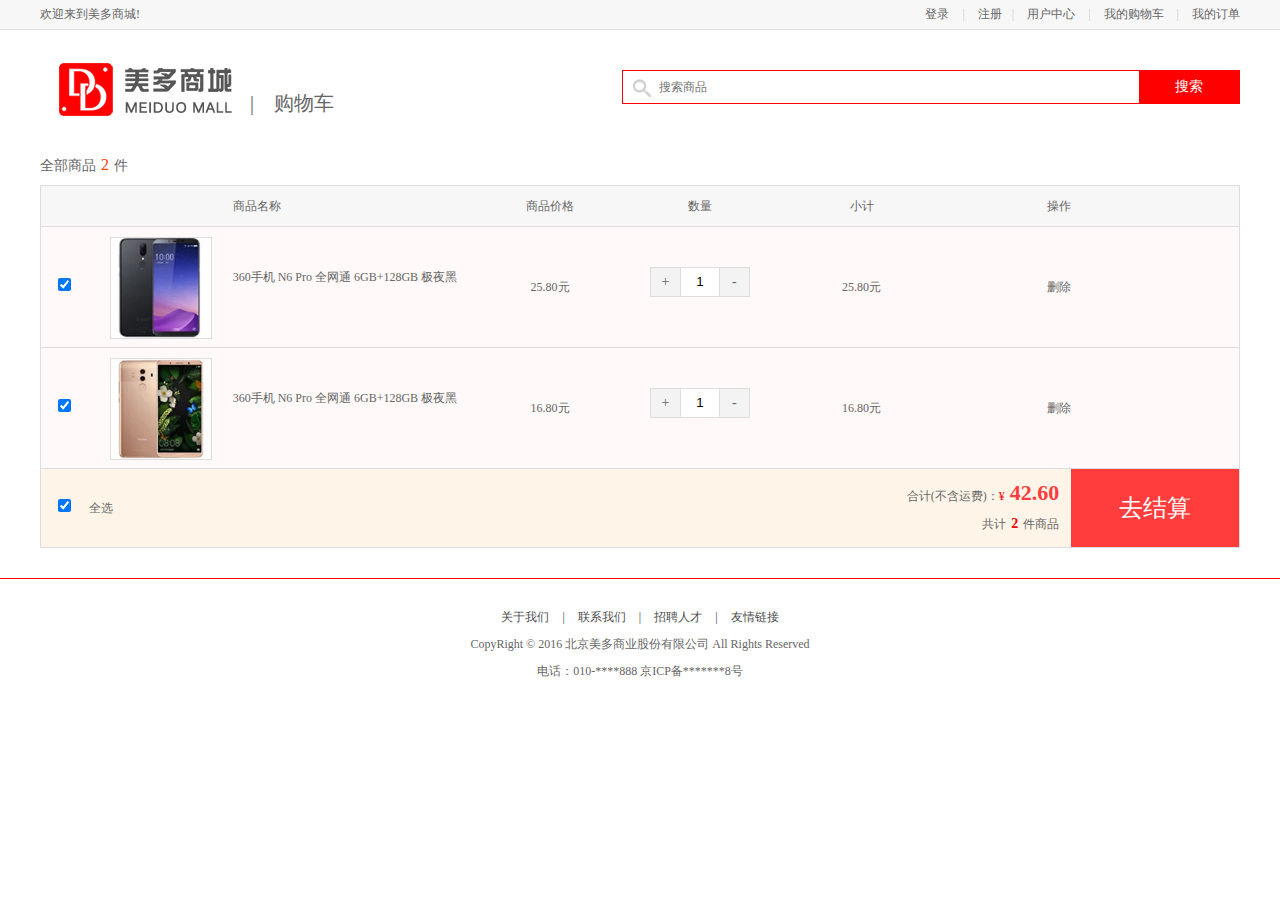
<file: front_end_pc/cart.html>
<!DOCTYPE html PUBLIC "-//W3C//DTD XHTML 1.0 Transitional//EN" "http://www.w3.org/TR/xhtml1/DTD/xhtml1-transitional.dtd">
<html xmlns="http://www.w3.org/1999/xhtml" xml:lang="en">
<head>
	<meta http-equiv="Content-Type" content="text/html;charset=UTF-8">
	<title>美多商城-购物车</title>
	<link rel="stylesheet" type="text/css" href="css/reset.css">
	<link rel="stylesheet" type="text/css" href="css/main.css">
</head>
<body>
	<div class="header_con">
		<div class="header">
			<div class="welcome fl">欢迎来到美多商城!</div>
			<div class="fr">
				<div class="login_info fl">
					欢迎您：<em>张 山</em>
				</div>
				<div class="login_btn fl">
					<a href="login.html">登录</a>
					<span>|</span>
					<a href="register.html">注册</a>
				</div>
				<div class="user_link fl">
					<span>|</span>
					<a href="user_center_info.html">用户中心</a>
					<span>|</span>
					<a href="cart.html">我的购物车</a>
					<span>|</span>
					<a href="user_center_order.html">我的订单</a>
				</div>
			</div>
		</div>		
	</div>

	<div class="search_bar clearfix">
		<a href="index.html" class="logo fl"><img src="images/logo.png"></a>
		<div class="sub_page_name fl">|&nbsp;&nbsp;&nbsp;&nbsp;购物车</div>
		<div class="search_con fr mt40">
			<input type="text" class="input_text fl" name="" placeholder="搜索商品">
			<input type="button" class="input_btn fr" name="" value="搜索">
		</div>		
	</div>

	<div class="total_count">全部商品<em>2</em>件</div>	
	<ul class="cart_list_th clearfix">
		<li class="col01">商品名称</li>
		<li class="col03">商品价格</li>
		<li class="col04">数量</li>
		<li class="col05">小计</li>
		<li class="col06">操作</li>
	</ul>
	<ul class="cart_list_td clearfix">
		<li class="col01"><input type="checkbox" name="" checked></li>
		<li class="col02"><img src="images/goods/goods004.jpg"></li>
		<li class="col03">360手机 N6 Pro 全网通 6GB+128GB 极夜黑</li>
		<li class="col05">25.80元</li>
		<li class="col06">
			<div class="num_add">
				<a href="javascript:;" class="add fl">+</a>
				<input type="text" class="num_show fl" value="1">	
				<a href="javascript:;" class="minus fl">-</a>	
			</div>
		</li>
		<li class="col07">25.80元</li>
		<li class="col08"><a href="javascript:;">删除</a></li>
	</ul>

	<ul class="cart_list_td clearfix">
		<li class="col01"><input type="checkbox" name="" checked></li>
		<li class="col02"><img src="images/goods/goods003.jpg"></li>
		<li class="col03">360手机 N6 Pro 全网通 6GB+128GB 极夜黑</li>
		<li class="col05">16.80元</li>
		<li class="col06">
			<div class="num_add">
				<a href="javascript:;" class="add fl">+</a>
				<input type="text" class="num_show fl" value="1">	
				<a href="javascript:;" class="minus fl">-</a>	
			</div>
		</li>
		<li class="col07">16.80元</li>
		<li class="col08"><a href="javascript:;">删除</a></li>
	</ul>
	

	<ul class="settlements">
		<li class="col01"><input type="checkbox" name="" checked=""></li>
		<li class="col02">全选</li>
		<li class="col03">合计(不含运费)：<span>¥</span><em>42.60</em><br>共计<b>2</b>件商品</li>
		<li class="col04"><a href="place_order.html">去结算</a></li>
	</ul>

	<div class="footer">
		<div class="foot_link">
			<a href="#">关于我们</a>
			<span>|</span>
			<a href="#">联系我们</a>
			<span>|</span>
			<a href="#">招聘人才</a>
			<span>|</span>
			<a href="#">友情链接</a>		
		</div>
		<p>CopyRight © 2016 北京美多商业股份有限公司 All Rights Reserved</p>
		<p>电话：010-****888    京ICP备*******8号</p>
	</div>
	
</body>
</html>
</file>
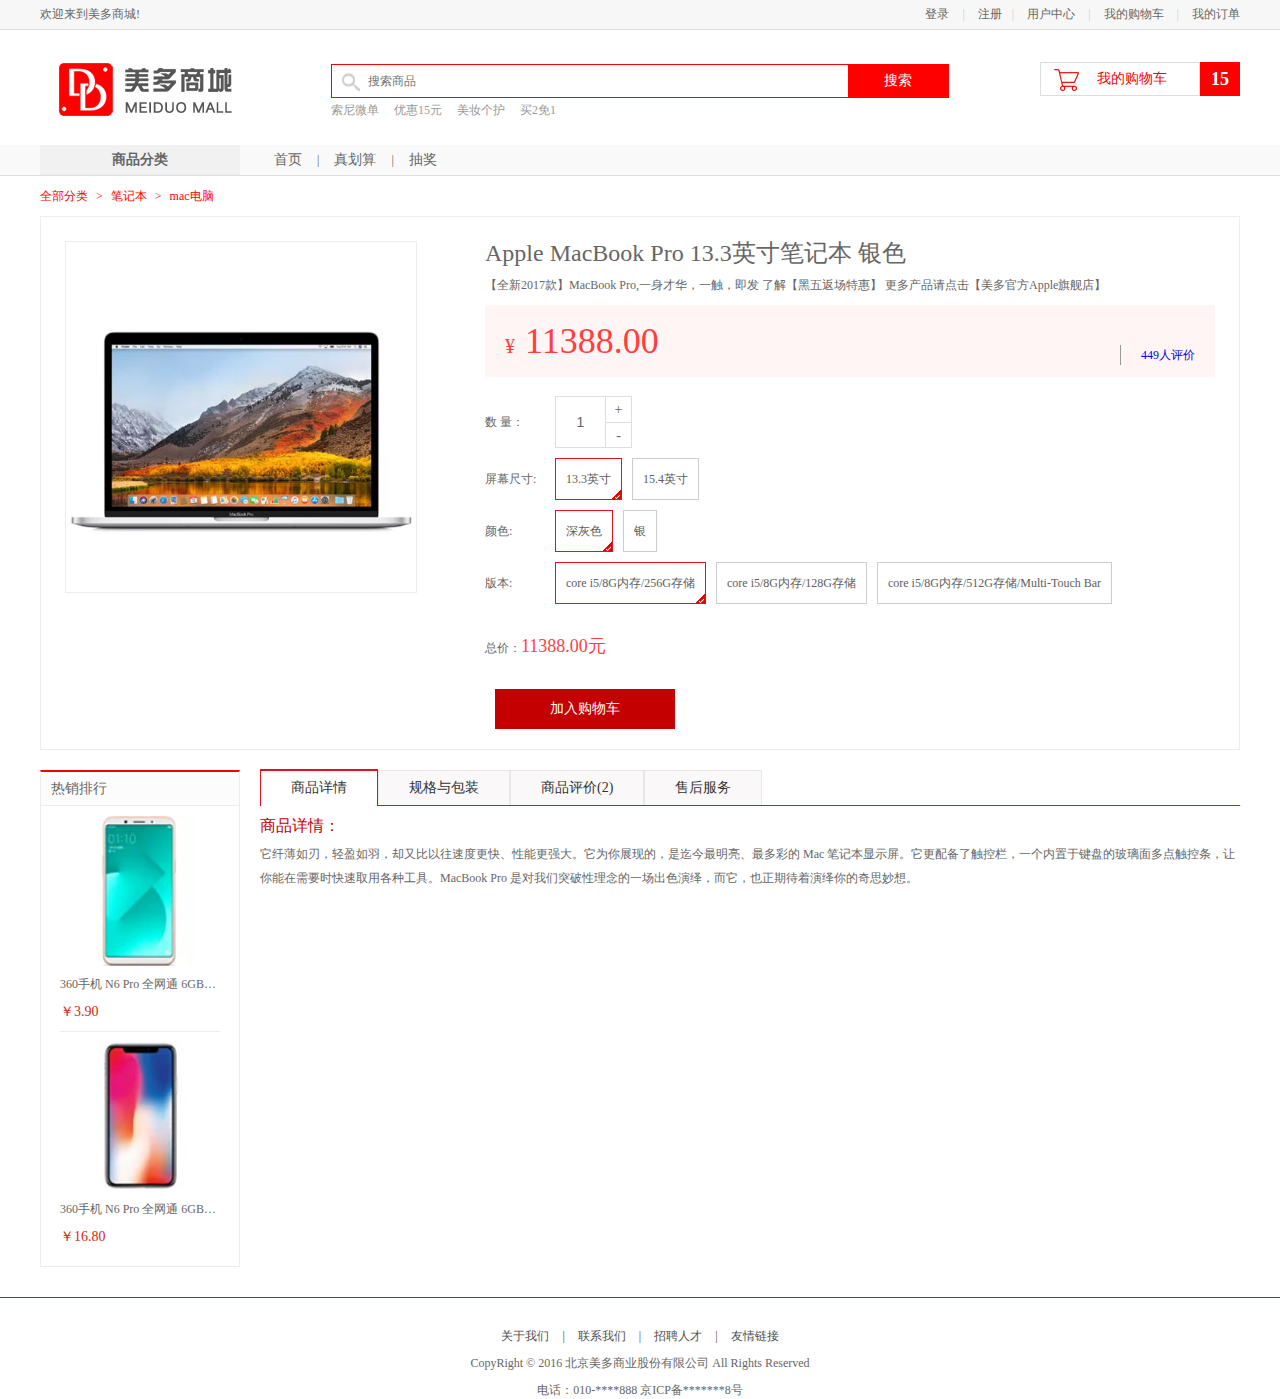
<file: front_end_pc/detail.html>
<!DOCTYPE html PUBLIC "-//W3C//DTD XHTML 1.0 Transitional//EN" "http://www.w3.org/TR/xhtml1/DTD/xhtml1-transitional.dtd">
<html xmlns="http://www.w3.org/1999/xhtml" xml:lang="en">
<head>
	<meta http-equiv="Content-Type" content="text/html;charset=UTF-8">
	<title>美多商城-商品详情</title>
	<link rel="stylesheet" type="text/css" href="css/reset.css">
	<link rel="stylesheet" type="text/css" href="css/main.css">
	<script type="text/javascript" src="js/jquery-1.12.4.min.js"></script>
	<script>
		$(function(){
			var $tab_btn = $('.detail_tab li');
			var $tab_con = $('.tab_content');
			$tab_btn.click(function(){
				$(this).addClass('active').siblings().removeClass('active');
				$tab_con.eq( $(this).index() ).addClass('current').siblings().removeClass('current');
			})
		})
	</script>
</head>
<body>
	<div class="header_con">
		<div class="header">
			<div class="welcome fl">欢迎来到美多商城!</div>
			<div class="fr">
				<div class="login_info fl">
					欢迎您：<em>张 山</em>
				</div>
				<div class="login_btn fl">
					<a href="login.html">登录</a>
					<span>|</span>
					<a href="register.html">注册</a>
				</div>
				<div class="user_link fl">
					<span>|</span>
					<a href="user_center_info.html">用户中心</a>
					<span>|</span>
					<a href="cart.html">我的购物车</a>
					<span>|</span>
					<a href="user_center_order.html">我的订单</a>
				</div>
			</div>
		</div>		
	</div>

	<div class="search_bar clearfix">
			<a href="index.html" class="logo fl"><img src="images/logo.png"></a>
			<div class="search_wrap fl">
				<div class="search_con">
					<input type="text" class="input_text fl" name="" placeholder="搜索商品">
					<input type="button" class="input_btn fr" name="" value="搜索">
				</div>
				<ul class="search_suggest fl">
					<li><a href="#">索尼微单</a></li>
					<li><a href="#">优惠15元</a></li>
					<li><a href="#">美妆个护</a></li>
					<li><a href="#">买2免1</a></li>
				</ul>
			</div>
	
			<div class="guest_cart fr">
				<a href="#" class="cart_name fl">我的购物车</a>
				<div class="goods_count fl" id="show_count">15</div>
	
				<ul class="cart_goods_show">
					<li>
						<img src="images/goods/goods001.jpg" alt="商品图片">
						<h4>商品名称手机</h4>
						<div>4</div>
					</li>
					<li>
						<img src="images/goods/goods002.jpg" alt="商品图片">
						<h4>商品名称手机</h4>
						<div>5</div>
					</li>
					<li>
						<img src="images/goods/goods003.jpg" alt="商品图片">
						<h4>商品名称手机</h4>
						<div>6</div>
					</li>
					<li>
						<img src="images/goods/goods003.jpg" alt="商品图片">
						<h4>商品名称手机</h4>
						<div>6</div>
					</li>
				</ul>			
			</div>
	
		</div>

		<div class="navbar_con">
				<div class="navbar">
					<div class="sub_menu_con fl">
						<h1 class="fl">商品分类</h1>
						<ul class="sub_menu">			
							<li>
								<div class="level1">
									<a href="#">手机</a><a href="#">运营商</a><a href="#">数码</a>
								</div>
								<div class="level2">
									<div class="list_group">
										<div class="group_name fl">手机通讯 &gt;</div>
										<div class="group_detail fl">
											<a href="#">手机</a>
											<a href="#">对讲机</a>
											<a href="#">以旧换新</a>
											<a href="#">手机维修</a>
										</div>						
									</div>
									<div class="list_group">
										<div class="group_name fl">运营商 &gt;</div>
										<div class="group_detail fl">
											<a href="#">合约机</a>
											<a href="#">选号码</a>
											<a href="#">固话宽带</a>
											<a href="#">办套餐</a>
											<a href="#">充话费/流量</a>
											<a href="#">中国电信</a>
											<a href="#">中国移动</a>
											<a href="#">中国联通</a>
											<a href="#">京东通信</a>
											<a href="#">170选号</a>
										</div>												
									</div>
								</div>
							</li>
							<li>
								<div class="level1">
									<a href="#">电脑</a><a href="#">办公</a>
								</div>
								<div class="level2">
									<div class="list_group">
										<div class="group_name fl">电脑 &gt;</div>
										<div class="group_detail fl">
											<a href="#">曲面电视</a>
											<a href="#">超薄电视</a>
											<a href="#">HDR电视</a>
											<a href="#">OLED电视</a>
											<a href="#">4K超清电视</a>
											<a href="#">人工智能电视</a>
											<a href="#">55英寸</a>
											<a href="#">65英寸</a>							        
										</div>
									</div>
								</div>
							</li>
							<li>
								<div class="level1">
									<a href="#">家居</a><a href="#">家具</a><a href="#">家装</a><a href="#">厨具</a>
								</div>
								<div class="level2">
									<div class="list_group">
										<div class="group_name fl">家具 &gt;</div>
										<div class="group_detail fl">
											<a href="#">曲面电视</a>
											<a href="#">超薄电视</a>
											<a href="#">HDR电视</a>
											<a href="#">OLED电视</a>
											<a href="#">4K超清电视</a>
											<a href="#">人工智能电视</a>
											<a href="#">55英寸</a>
											<a href="#">65英寸</a>							        
										</div>
									</div>
								</div>
							</li>
							<li>
								<div class="level1">
									<a href="#">男装</a><a href="#">女装</a><a href="#">童装</a><a href="#">内衣</a>
								</div>
								<div class="level2">
									<div class="list_group">
										<div class="group_name fl">男装 &gt;</div>
										<div class="group_detail fl">
											<a href="#">男装</a>					        
										</div>
									</div>
								</div>
							</li>
							<li>
								<div class="level1">
									<a href="#">女鞋</a><a href="#">箱包</a><a href="#">钟表</a><a href="#">珠宝</a>
								</div>
								<div class="level2">
									<div class="list_group">
										<div class="group_name fl">女鞋 &gt;</div>
										<div class="group_detail fl">
											<a href="#">女鞋</a>					        
										</div>
									</div>
								</div>
							</li>
							<li>
								<div class="level1">
									<a href="#">男鞋</a><a href="#">运动</a><a href="#">户外</a>
								</div>
								<div class="level2">
									<div class="list_group">
										<div class="group_name fl">男鞋 &gt;</div>
										<div class="group_detail fl">
											<a href="#">男鞋</a>					        
										</div>
									</div>
								</div>
							</li>
							<li>
								<div class="level1">
									<a href="#">房产</a><a href="#">汽车</a><a href="#">汽车用品</a>
								</div>
								<div class="level2">
									<div class="list_group">
										<div class="group_name fl">汽车用品 &gt;</div>
										<div class="group_detail fl">
											<a href="#">汽车用品</a>					        
										</div>
									</div>
								</div>
							</li>
							<li>
								<div class="level1">
									<a href="#">母婴</a><a href="#">玩具乐器</a>
								</div>
								<div class="level2">
									<div class="list_group">
										<div class="group_name fl">玩具乐器 &gt;</div>
										<div class="group_detail fl">
											<a href="#">玩具乐器</a>					        
										</div>
									</div>
								</div>
							</li>
							<li>
								<div class="level1">
									<a href="#">食品</a><a href="#">酒类</a><a href="#">生鲜</a><a href="#">特产</a>
								</div>
								<div class="level2">
									<div class="list_group">
										<div class="group_name fl">食品 &gt;</div>
										<div class="group_detail fl">
											<a href="#">食品</a>					        
										</div>
									</div>
								</div>
							</li>
							<li>
								<div class="level1">
									<a href="#">图书</a><a href="#">音像</a><a href="#">电子书</a>
								</div>
								<div class="level2">
									<div class="list_group">
										<div class="group_name fl">图书 &gt;</div>
										<div class="group_detail fl">
											<a href="#">图书</a>					        
										</div>
									</div>
								</div>
							</li>
							<li>
								<div class="level1">
									<a href="#">机票</a><a href="#">酒店</a><a href="#">旅游</a><a href="#">生活</a>
								</div>
								<div class="level2">
									<div class="list_group">
										<div class="group_name fl">机票 &gt;</div>
										<div class="group_detail fl">
											<a href="#">机票</a>			        
										</div>
									</div>
								</div>
							</li>
						</ul>
					</div>		
		
					<ul class="navlist fl">
						<li><a href="">首页</a></li>
						<li class="interval">|</li>
						<li><a href="">真划算</a></li>
						<li class="interval">|</li>
						<li><a href="">抽奖</a></li>
					</ul>
				</div>
			</div>

	<div class="breadcrumb">
		<a href="#">全部分类</a>
		<span>></span>
		<a href="#">笔记本</a>
		<span>></span>
		<a href="#">mac电脑</a>
	</div>

	<div class="goods_detail_con clearfix">
		<div class="goods_detail_pic fl"><img src="images/goods_450.jpg"></div>
		<div class="goods_detail_list fr">
			<h3>Apple MacBook Pro 13.3英寸笔记本 银色</h3>
			<p>【全新2017款】MacBook Pro,一身才华，一触，即发 了解【黑五返场特惠】 更多产品请点击【美多官方Apple旗舰店】</p>
			<div class="prize_bar">
				<span class="show_pirze">¥<em>11388.00</em></span>
				<a href="javascript:;" class="goods_judge">449人评价</a>
			</div>
			<div class="goods_num clearfix">
				<div class="num_name fl">数 量：</div>
				<div class="num_add fl">
					<input type="text" class="num_show fl" value="1">
					<a href="javascript:;" class="add fr">+</a>
					<a href="javascript:;" class="minus fr">-</a>	
				</div> 
			</div>
			<div class="type_select">
				<label>屏幕尺寸:</label>
				<a href="javascript:;" class="select">13.3英寸</a>
				<a href="javascript:;">15.4英寸</a>
			</div>
			<div class="type_select">
				<label>颜色:</label>
				<a href="javascript:;" class="select">深灰色</a>
				<a href="javascript:;">银</a>
			</div>
			<div class="type_select">
				<label>版本:</label>
				<a href="javascript:;" class="select">core i5/8G内存/256G存储</a>
				<a href="javascript:;">core i5/8G内存/128G存储</a>
				<a href="javascript:;">core i5/8G内存/512G存储/Multi-Touch Bar</a>
			</div>
			<div class="total">总价：<em>11388.00元</em></div>
			<div class="operate_btn">
				<a href="javascript:;" class="add_cart" id="add_cart">加入购物车</a>				
			</div>
		</div>
	</div>

	<div class="main_wrap clearfix">
		<div class="l_wrap fl clearfix">
			<div class="new_goods">
				<h3>热销排行</h3>
				<ul>
					<li>
						<a href="#"><img src="images/goods/goods001.jpg"></a>
						<h4><a href="#">360手机 N6 Pro 全网通 6GB+128GB 极夜黑</a></h4>
						<div class="prize">￥3.90</div>
					</li>
					<li>
						<a href="#"><img src="images/goods/goods002.jpg"></a>
						<h4><a href="#">360手机 N6 Pro 全网通 6GB+128GB 极夜黑</a></h4>
						<div class="prize">￥16.80</div>
					</li>
				</ul>
			</div>
		</div>

		<div class="r_wrap fr clearfix">
			<ul class="detail_tab clearfix">
				<li class="active">商品详情</li>
				<li>规格与包装</li>
				<li>商品评价(2)</li>
				<li>售后服务</li>
			</ul>
			<div class="tab_content current">
				<dl>
					<dt>商品详情：</dt>
					<dd>它纤薄如刃，轻盈如羽，却又比以往速度更快、性能更强大。它为你展现的，是迄今最明亮、最多彩的 Mac 笔记本显示屏。它更配备了触控栏，一个内置于键盘的玻璃面多点触控条，让你能在需要时快速取用各种工具。MacBook Pro 是对我们突破性理念的一场出色演绎，而它，也正期待着演绎你的奇思妙想。 </dd>
				</dl>
			</div>
			<div class="tab_content">
				<dl>
					<dt>规格与包装：</dt>
					<dd>它纤薄如刃，轻盈如羽，却又比以往速度更快、性能更强大。它为你展现的，是迄今最明亮、最多彩的 Mac 笔记本显示屏。它更配备了触控栏，一个内置于键盘的玻璃面多点触控条，让你能在需要时快速取用各种工具。MacBook Pro 是对我们突破性理念的一场出色演绎，而它，也正期待着演绎你的奇思妙想。 </dd>
				</dl>
			</div>
			<div class="tab_content">
				<ul class="judge_list_con">
					<li class="judge_list fl">
						<div class="user_info fl">
							<img src="images/cat.jpg">
							<b>潇***啼</b>
						</div>
						<div class="judge_info fl">
							<div class="stars_five"></div>
							<div class="judge_detail">派送非常快，第二天上午就收到。2天使用初步总结，前一部手机也是华为P9plus.MATE10pro包装原封未拆精致大气。拆开后第一眼就看到宝石蓝的手机，非常惊艳；然后就是配件一应俱全。开机各方面设置，把通讯录、短信等同步好，同品牌手机同步很快。和P9plus一样的后置指纹识别很方便。录制指纹容易，解锁非常快，秒开！屏幕完好，默认分辨率显示效果很好。</div>
						</div>
					</li>
					<li class="judge_list fl">
						<div class="user_info fl">
							<img src="images/cat.jpg">
							<b>潇***啼</b>
						</div>
						<div class="judge_info fl">
							<div class="stars_four"></div>
							<div class="judge_detail">派送非常快，第二天上午就收到。2天使用初步总结，前一部手机也是华为P9plus.MATE10pro包装原封未拆精致大气。拆开后第一眼就看到宝石蓝的手机，非常惊艳；然后就是配件一应俱全。开机各方面设置，把通讯录、短信等同步好，同品牌手机同步很快。和P9plus一样的后置指纹识别很方便。录制指纹容易，解锁非常快，秒开！屏幕完好，默认分辨率显示效果很好。</div>
						</div>
					</li>
					<li class="judge_list fl">
						<div class="user_info fl">
							<img src="images/cat.jpg">
							<b>潇***啼</b>
						</div>
						<div class="judge_info fl">
							<div class="stars_four"></div>
							<div class="judge_detail">派送非常快，第二天上午就收到。2天使用初步总结，前一部手机也是华为P9plus.MATE10pro包装原封未拆精致大气。拆开后第一眼就看到宝石蓝的手机，非常惊艳；然后就是配件一应俱全。开机各方面设置，把通讯录、短信等同步好，同品牌手机同步很快。和P9plus一样的后置指纹识别很方便。录制指纹容易，解锁非常快，秒开！屏幕完好，默认分辨率显示效果很好。</div>
						</div>
					</li>				
				</ul>
			</div>
			<div class="tab_content">
				<dl>
					<dt>售后服务：</dt>
					<dd>它纤薄如刃，轻盈如羽，却又比以往速度更快、性能更强大。它为你展现的，是迄今最明亮、最多彩的 Mac 笔记本显示屏。它更配备了触控栏，一个内置于键盘的玻璃面多点触控条，让你能在需要时快速取用各种工具。MacBook Pro 是对我们突破性理念的一场出色演绎，而它，也正期待着演绎你的奇思妙想。 </dd>
				</dl>
			</div>



		</div>
	</div>

	<div class="footer">
		<div class="foot_link">
			<a href="#">关于我们</a>
			<span>|</span>
			<a href="#">联系我们</a>
			<span>|</span>
			<a href="#">招聘人才</a>
			<span>|</span>
			<a href="#">友情链接</a>		
		</div>
		<p>CopyRight © 2016 北京美多商业股份有限公司 All Rights Reserved</p>
		<p>电话：010-****888    京ICP备*******8号</p>
	</div>

	
</body>
</html>
</file>
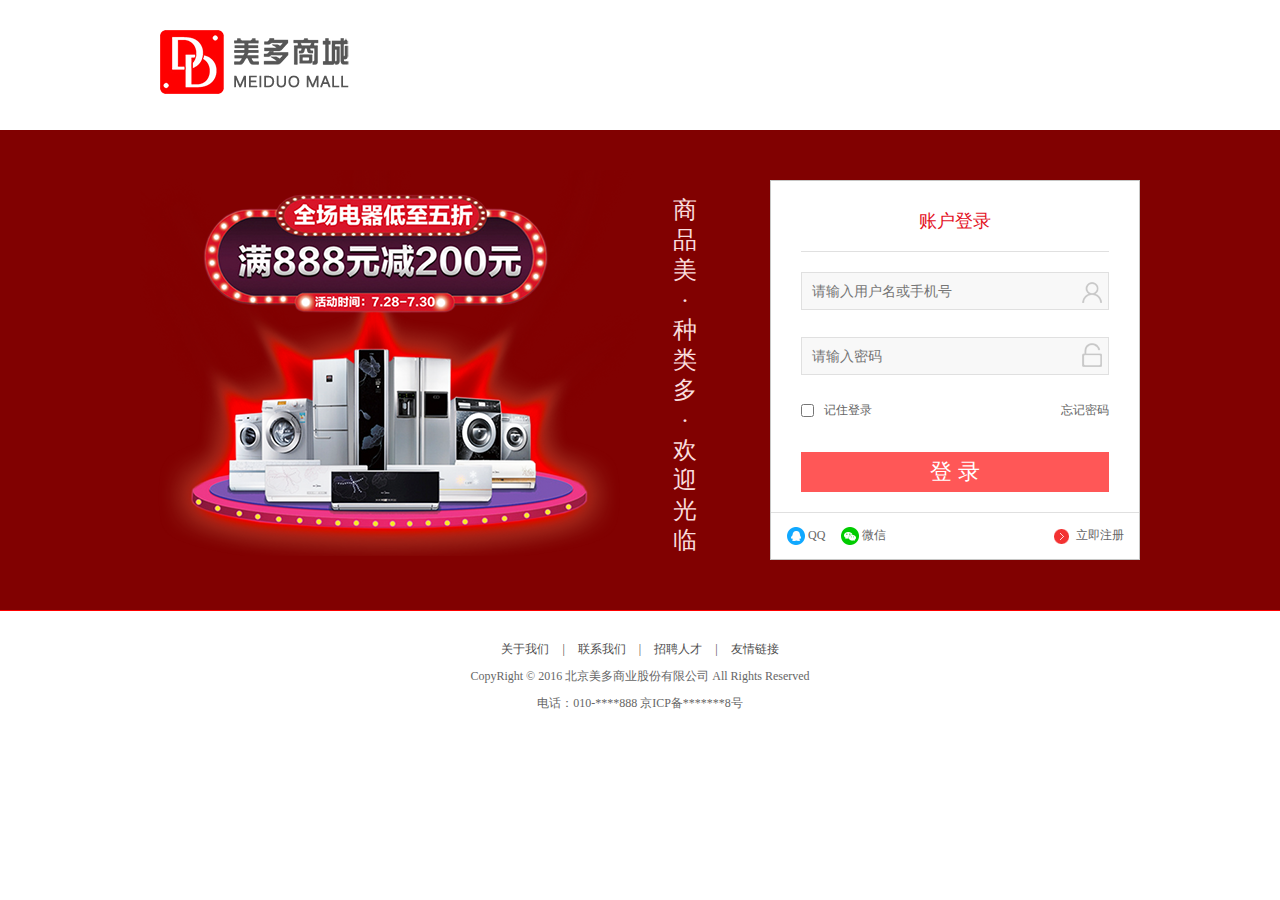
<file: front_end_pc/login.html>
<!DOCTYPE html PUBLIC "-//W3C//DTD XHTML 1.0 Transitional//EN" "http://www.w3.org/TR/xhtml1/DTD/xhtml1-transitional.dtd">
<html xmlns="http://www.w3.org/1999/xhtml" xml:lang="en">
<head>
    <meta http-equiv="Content-Type" content="text/html;charset=UTF-8">
    <title>美多商城-登录</title>
    <link rel="stylesheet" type="text/css" href="css/reset.css">
    <link rel="stylesheet" type="text/css" href="css/main.css">
    <script type="text/javascript" src="js/hosts.js"></script>
    <script type="text/javascript" src="js/vue-2.5.16.js"></script>
    <script type="text/javascript" src="js/axios-0.18.0.min.js"></script>
</head>
<body>
    <div class="login_top clearfix">
        <a href="index.html" class="login_logo"><img src="images/logo02.png"></a>
    </div>
    <div class="login_form_bg" id='app'>
        <div class="login_form_wrap clearfix">
            <div class="login_banner fl"></div>
            <div class="slogan fl">商品美 · 种类多 · 欢迎光临</div>
            <div class="login_form fr">
                <div class="login_title clearfix">
                    <a href="javascript:;" class="cur">账户登录</a>
                </div>
                <div class="form_con">
                    <div class="form_input cur">
                        <form id="login-form" @submit.prevent="on_submit">
                            <input type="text" v-model="username" @blur="check_username" name="" class="name_input" placeholder="请输入用户名或手机号">
                            <div v-show="error_username" class="user_error" v-cloak>请填写用户名或手机号</div>
                            <input type="password" v-model="password" @blur="check_pwd" name="pwd" class="pass_input" placeholder="请输入密码">
                            <div v-show="error_pwd" class="pwd_error" v-cloak>{{ error_pwd_message }}</div>
                            <div class="more_input clearfix">
                                <input type="checkbox" v-model="remember">
                                <label>记住登录</label>
                                <a href="/find_password.html">忘记密码</a>
                            </div>
                            <input type="submit" name="" value="登 录" class="input_submit">
                        </form>
                    </div>
                </div>
                <div class="third_party">
                    <a @click="qq_login" class="qq_login">QQ</a>
                    <a href="#" class="weixin_login">微信</a>
                    <a href="/register.html" class="register_btn">立即注册</a>
                </div>

            </div>
        </div>
    </div>

    <div class="footer no-mp">
        <div class="foot_link">
            <a href="#">关于我们</a>
            <span>|</span>
            <a href="#">联系我们</a>
            <span>|</span>
            <a href="#">招聘人才</a>
            <span>|</span>
            <a href="#">友情链接</a>
        </div>
        <p>CopyRight © 2016 北京美多商业股份有限公司 All Rights Reserved</p>
        <p>电话：010-****888    京ICP备*******8号</p>
    </div>
    <script type="text/javascript" src="js/login.js"></script>
</body>
</html>
</file>
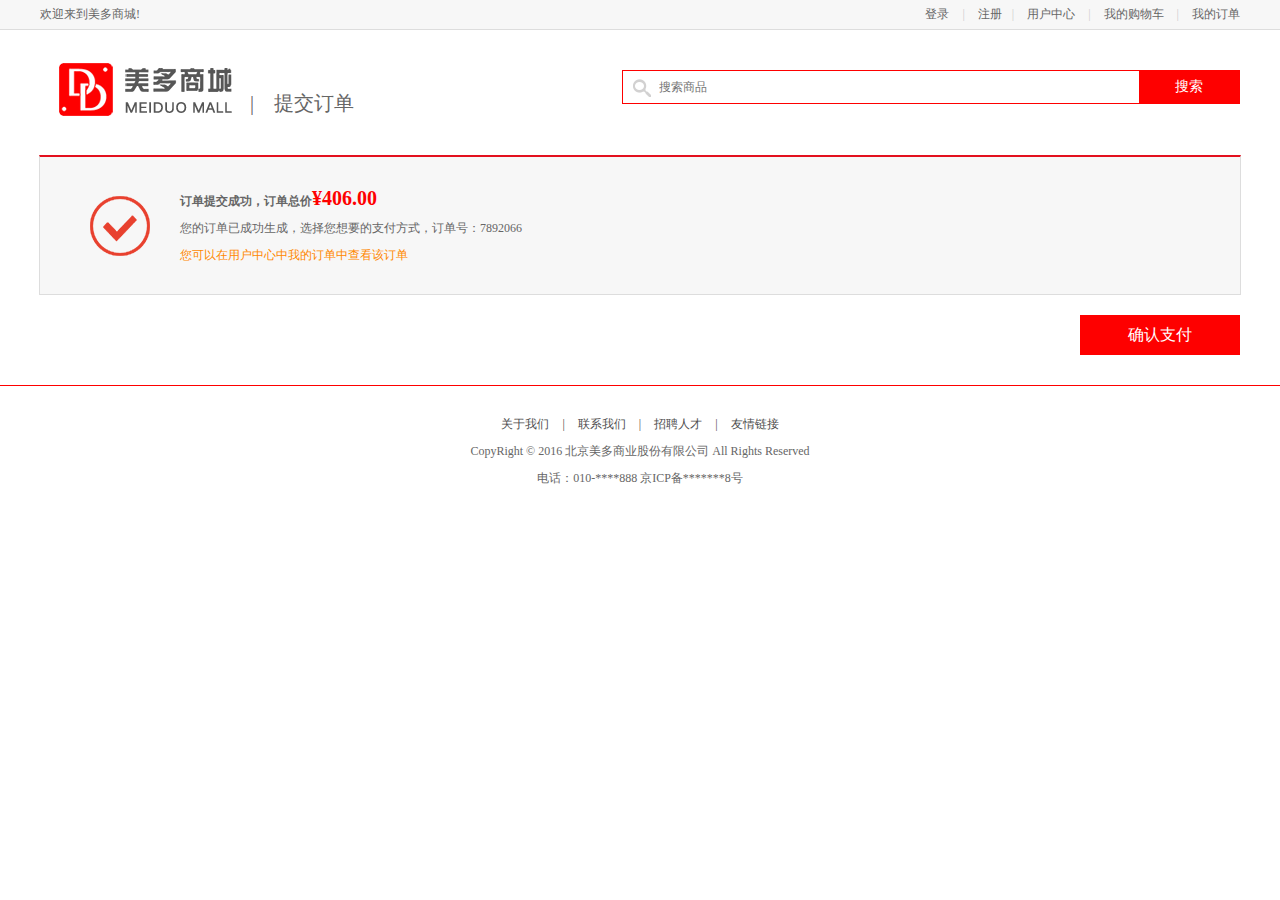
<file: front_end_pc/order_success.html>
<!DOCTYPE html PUBLIC "-//W3C//DTD XHTML 1.0 Transitional//EN" "http://www.w3.org/TR/xhtml1/DTD/xhtml1-transitional.dtd">
<html xmlns="http://www.w3.org/1999/xhtml" xml:lang="en">
<head>
	<meta http-equiv="Content-Type" content="text/html;charset=UTF-8">
	<title>美多商城-订单提交成功</title>
	<link rel="stylesheet" type="text/css" href="css/reset.css">
	<link rel="stylesheet" type="text/css" href="css/main.css">
	<script type="text/javascript" src="js/vue-2.5.16.js"></script>
</head>
<body>
	<div class="header_con">
		<div class="header">
			<div class="welcome fl">欢迎来到美多商城!</div>
			<div class="fr">
				<div class="login_info fl">
					欢迎您：<em>张 山</em>
				</div>
				<div class="login_btn fl">
					<a href="login.html">登录</a>
					<span>|</span>
					<a href="register.html">注册</a>
				</div>
				<div class="user_link fl">
					<span>|</span>
					<a href="user_center_info.html">用户中心</a>
					<span>|</span>
					<a href="cart.html">我的购物车</a>
					<span>|</span>
					<a href="user_center_order.html">我的订单</a>
				</div>
			</div>
		</div>		
	</div>

	<div class="search_bar clearfix">
		<a href="index.html" class="logo fl"><img src="images/logo.png"></a>
		<div class="sub_page_name fl">|&nbsp;&nbsp;&nbsp;&nbsp;提交订单</div>
		<div class="search_con fr  mt40">
			<input type="text" class="input_text fl" name="" placeholder="搜索商品">
			<input type="button" class="input_btn fr" name="" value="搜索">
		</div>		
	</div>
	


	<div class="common_list_con clearfix">
		<div class="order_success">
			<p><b>订单提交成功，订单总价<em>¥406.00</em></b></p>
			<p>您的订单已成功生成，选择您想要的支付方式，订单号：7892066</p>
			<p><a href="/user_center_order.html">您可以在用户中心中我的订单中查看该订单</a></p>
		</div>
	</div>

	<div class="order_submit clearfix">
		<a href="javascript:;">确认支付</a>
	</div>	

	<div class="footer">
		<div class="foot_link">
			<a href="#">关于我们</a>
			<span>|</span>
			<a href="#">联系我们</a>
			<span>|</span>
			<a href="#">招聘人才</a>
			<span>|</span>
			<a href="#">友情链接</a>		
		</div>
		<p>CopyRight © 2016 北京美多商业股份有限公司 All Rights Reserved</p>
		<p>电话：010-****888    京ICP备*******8号</p>
	</div>

</body>
</html>
</file>
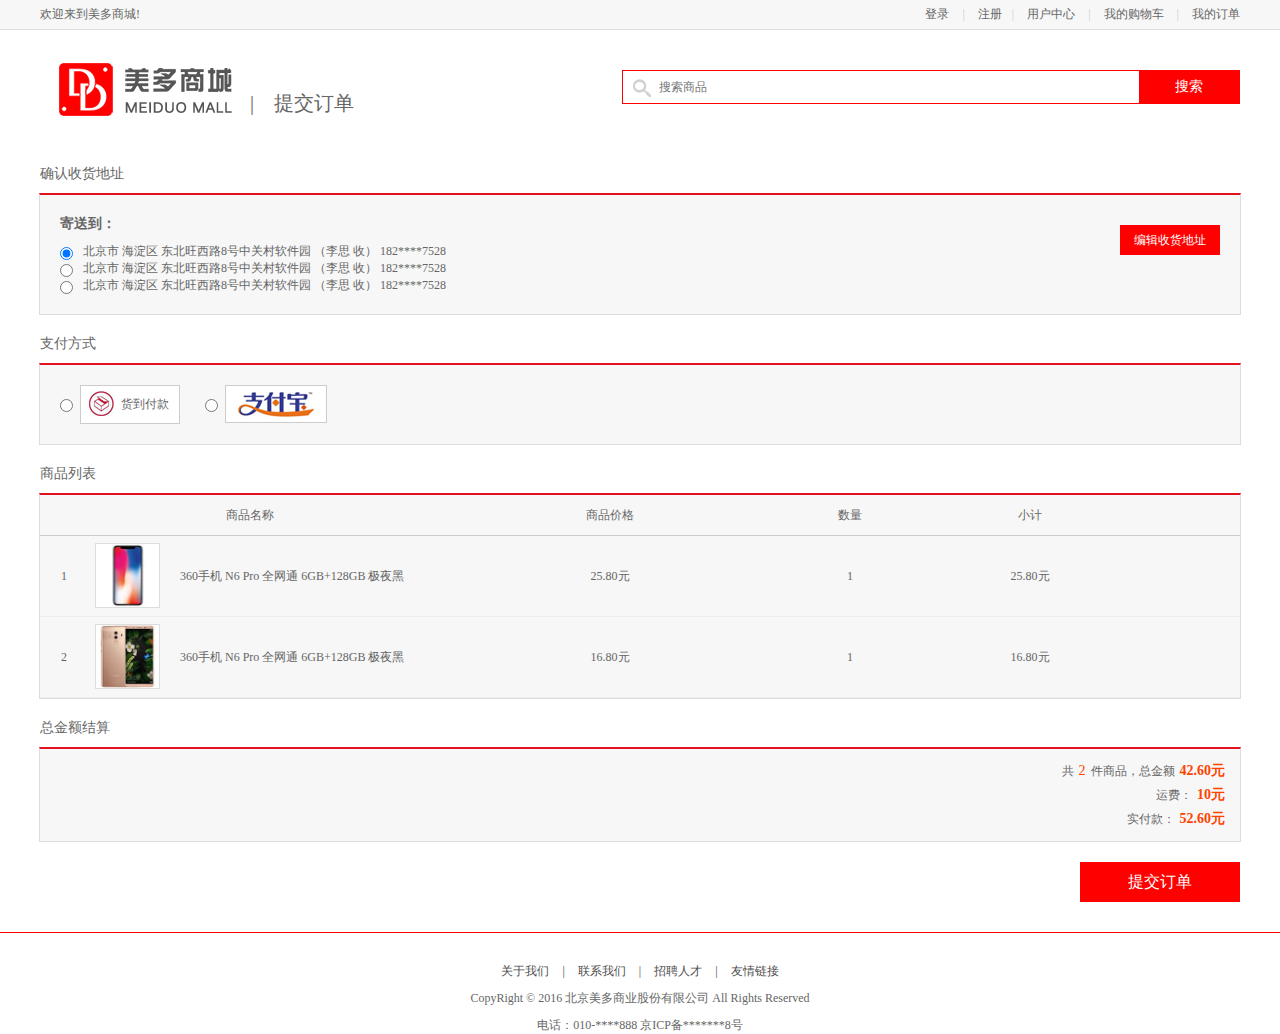
<file: front_end_pc/place_order.html>
<!DOCTYPE html PUBLIC "-//W3C//DTD XHTML 1.0 Transitional//EN" "http://www.w3.org/TR/xhtml1/DTD/xhtml1-transitional.dtd">
<html xmlns="http://www.w3.org/1999/xhtml" xml:lang="en">
<head>
	<meta http-equiv="Content-Type" content="text/html;charset=UTF-8">
	<title>美多商城-提交订单</title>
	<link rel="stylesheet" type="text/css" href="css/reset.css">
	<link rel="stylesheet" type="text/css" href="css/main.css">
	<script type="text/javascript" src="js/vue-2.5.16.js"></script>
</head>
<body>
	<div class="header_con">
		<div class="header">
			<div class="welcome fl">欢迎来到美多商城!</div>
			<div class="fr">
				<div class="login_info fl">
					欢迎您：<em>张 山</em>
				</div>
				<div class="login_btn fl">
					<a href="login.html">登录</a>
					<span>|</span>
					<a href="register.html">注册</a>
				</div>
				<div class="user_link fl">
					<span>|</span>
					<a href="user_center_info.html">用户中心</a>
					<span>|</span>
					<a href="cart.html">我的购物车</a>
					<span>|</span>
					<a href="user_center_order.html">我的订单</a>
				</div>
			</div>
		</div>		
	</div>

	<div class="search_bar clearfix">
		<a href="index.html" class="logo fl"><img src="images/logo.png"></a>
		<div class="sub_page_name fl">|&nbsp;&nbsp;&nbsp;&nbsp;提交订单</div>
		<div class="search_con fr  mt40">
			<input type="text" class="input_text fl" name="" placeholder="搜索商品">
			<input type="button" class="input_btn fr" name="" value="搜索">
		</div>		
	</div>
	
	<h3 class="common_title">确认收货地址</h3>

	<div class="common_list_con clearfix" id="get_site">
		<dl>
			<dt>寄送到：</dt>
			<dd :class="[(nowsite==0)?'current':'']" @click="nowsite=0"><input type="radio" name="get_site" value="0" v-model="nowsite">北京市 海淀区 东北旺西路8号中关村软件园 （李思 收） 182****7528</dd>
			<dd :class="[(nowsite==1)?'current':'']" @click="nowsite=1"><input type="radio" name="get_site" value="1" v-model="nowsite">北京市 海淀区 东北旺西路8号中关村软件园 （李思 收） 182****7528</dd>
			<dd :class="[(nowsite==2)?'current':'']" @click="nowsite=2"><input type="radio" name="get_site" value="2" v-model="nowsite">北京市 海淀区 东北旺西路8号中关村软件园 （李思 收） 182****7528</dd>
		</dl>
		<a href="user_center_site.html" class="edit_site">编辑收货地址</a>
	</div>
	
	<h3 class="common_title">支付方式</h3>
	<div class="common_list_con clearfix">
		<div class="pay_style_con clearfix">
			<input type="radio" name="pay_style" value="1">
			<label class="cash">货到付款</label>
			<input type="radio" name="pay_style" value="2">
			<label class="zhifubao"></label>
		</div>
	</div>

	<h3 class="common_title">商品列表</h3>
	
	<div class="common_list_con clearfix">
		<ul class="goods_list_th clearfix">
			<li class="col01">商品名称</li>
			<li class="col03">商品价格</li>
			<li class="col04">数量</li>
			<li class="col05">小计</li>		
		</ul>
		<ul class="goods_list_td clearfix">
			<li class="col01">1</li>			
			<li class="col02"><img src="images/goods/goods002.jpg"></li>
			<li class="col03">360手机 N6 Pro 全网通 6GB+128GB 极夜黑</li>
			<li class="col05">25.80元</li>
			<li class="col06">1</li>
			<li class="col07">25.80元</li>	
		</ul>
		<ul class="goods_list_td clearfix">
			<li class="col01">2</li>			
			<li class="col02"><img src="images/goods/goods003.jpg"></li>
			<li class="col03">360手机 N6 Pro 全网通 6GB+128GB 极夜黑</li>
			<li class="col05">16.80元</li>
			<li class="col06">1</li>
			<li class="col07">16.80元</li>	
		</ul>
	</div>

	<h3 class="common_title">总金额结算</h3>

	<div class="common_list_con clearfix">
		<div class="settle_con">
			<div class="total_goods_count">共<em>2</em>件商品，总金额<b>42.60元</b></div>
			<div class="transit">运费：<b>10元</b></div>
			<div class="total_pay">实付款：<b>52.60元</b></div>
		</div>
	</div>

	<div class="order_submit clearfix">
		<a href="javascript:;" id="order_btn">提交订单</a>
	</div>	

	<div class="footer">
		<div class="foot_link">
			<a href="#">关于我们</a>
			<span>|</span>
			<a href="#">联系我们</a>
			<span>|</span>
			<a href="#">招聘人才</a>
			<span>|</span>
			<a href="#">友情链接</a>		
		</div>
		<p>CopyRight © 2016 北京美多商业股份有限公司 All Rights Reserved</p>
		<p>电话：010-****888    京ICP备*******8号</p>
	</div>


	<script>
		var vm = new Vue({
			el:'#get_site',
			data:{
				nowsite:0
			}
		})

	</script>

</body>
</html>
</file>
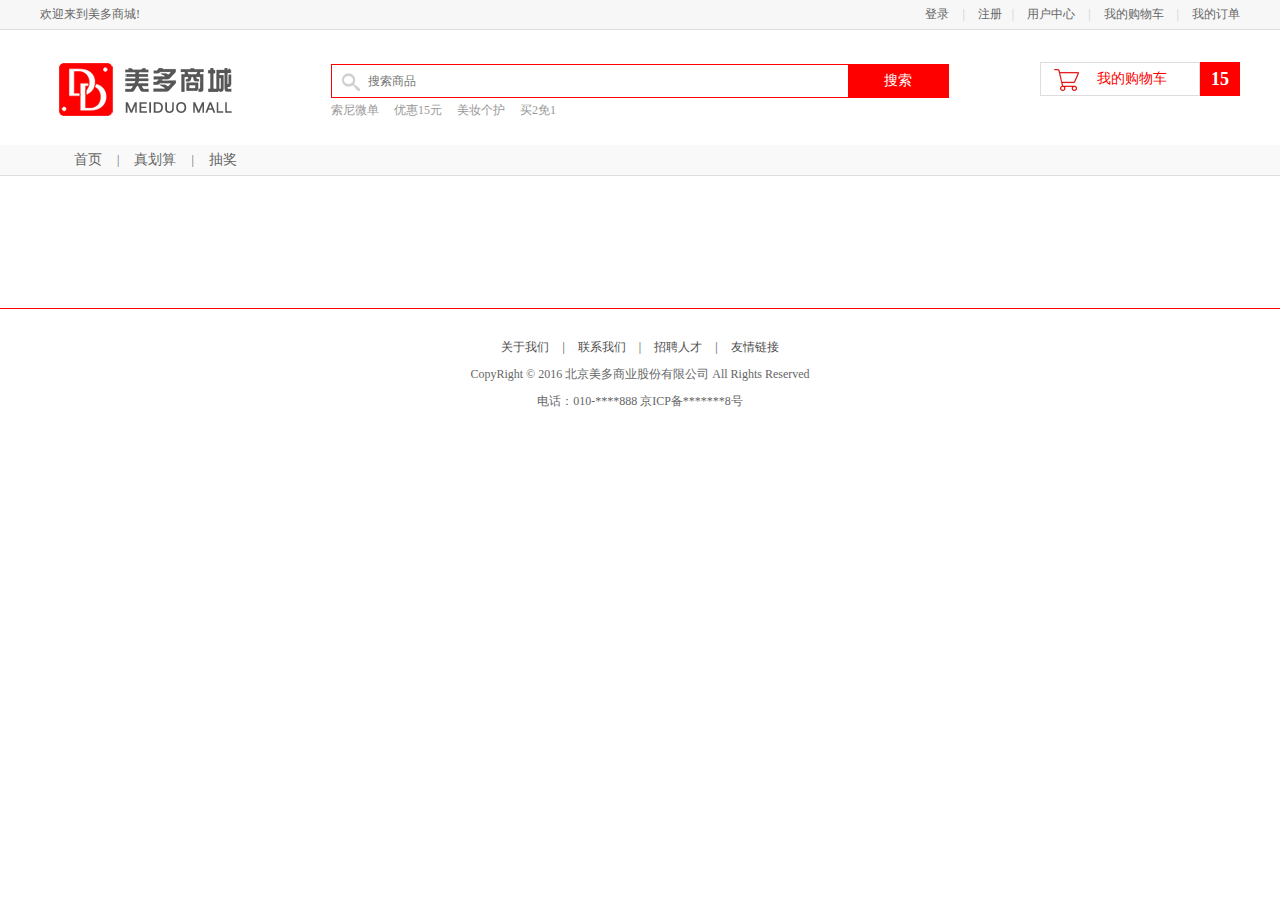
<file: front_end_pc/search.html>
<!DOCTYPE html PUBLIC "-//W3C//DTD XHTML 1.0 Transitional//EN" "http://www.w3.org/TR/xhtml1/DTD/xhtml1-transitional.dtd">
<html xmlns="http://www.w3.org/1999/xhtml" xml:lang="en">
<head>
    <meta http-equiv="Content-Type" content="text/html;charset=UTF-8">
    <title>美多商城-搜索结果</title>
    <link rel="stylesheet" type="text/css" href="css/reset.css">
    <link rel="stylesheet" type="text/css" href="css/main.css">
    <script type="text/javascript" src="js/hosts.js"></script>
    <script type="text/javascript" src="js/vue-2.5.16.js"></script>
    <script type="text/javascript" src="js/axios-0.18.0.min.js"></script>
</head>
<body>
    <div id="app" v-cloak>
    <div class="header_con">
        <div class="header">
            <div class="welcome fl">欢迎来到美多商城!</div>
            <div class="fr">
                <div v-if="username" class="login_btn fl">
                    欢迎您：<em>[[ username ]]</em>
                    <span>|</span>
                    <a @click="logout">退出</a>
                </div>
                <div v-else class="login_btn fl">
                    <a href="login.html">登录</a>
                    <span>|</span>
                    <a href="register.html">注册</a>
                </div>
                <div class="user_link fl">
                    <span>|</span>
                    <a href="user_center_info.html">用户中心</a>
                    <span>|</span>
                    <a href="cart.html">我的购物车</a>
                    <span>|</span>
                    <a href="user_center_order.html">我的订单</a>
                </div>
            </div>
        </div>
    </div>

    <div class="search_bar clearfix">
        <a href="index.html" class="logo fl"><img src="images/logo.png"></a>
        <div class="search_wrap fl">
            <form method="get" action="/search.html" class="search_con">
                <input type="text" class="input_text fl" name="q" placeholder="搜索商品">
                <input type="submit" class="input_btn fr" name="" value="搜索">
            </form>
            <ul class="search_suggest fl">
                <li><a href="#">索尼微单</a></li>
                <li><a href="#">优惠15元</a></li>
                <li><a href="#">美妆个护</a></li>
                <li><a href="#">买2免1</a></li>
            </ul>
        </div>

        <div class="guest_cart fr">
            <a href="#" class="cart_name fl">我的购物车</a>
            <div class="goods_count fl" id="show_count">15</div>

            <ul class="cart_goods_show">
                <li>
                    <img src="images/goods/goods001.jpg" alt="商品图片">
                    <h4>商品名称手机</h4>
                    <div>4</div>
                </li>
                <li>
                    <img src="images/goods/goods002.jpg" alt="商品图片">
                    <h4>商品名称手机</h4>
                    <div>5</div>
                </li>
                <li>
                    <img src="images/goods/goods003.jpg" alt="商品图片">
                    <h4>商品名称手机</h4>
                    <div>6</div>
                </li>
                <li>
                    <img src="images/goods/goods003.jpg" alt="商品图片">
                    <h4>商品名称手机</h4>
                    <div>6</div>
                </li>
            </ul>
        </div>

    </div>

    <div class="navbar_con">
        <div class="navbar">
            <ul class="navlist fl">
                <li><a href="">首页</a></li>
                <li class="interval">|</li>
                <li><a href="">真划算</a></li>
                <li class="interval">|</li>
                <li><a href="">抽奖</a></li>
            </ul>
        </div>
    </div>


    <div class="main_wrap clearfix">
        <div class=" clearfix">
            <ul class="goods_type_list clearfix">
                <li v-for="sku in skus">
                    <a :href=sku.url><img :src="sku.default_image_url"></a>
                    <h4><a :href=sku.url>[[sku.name]]</a></h4>
                    <div class="operate">
                        <span class="prize">￥[[sku.price]]</span>
                        <span>[[sku.comments]]评价</span>
                    </div>
                </li>
            </ul>
            <!--<div v-if="skus.length==0"><p>暂时没有商品。</p></div>-->

            <div class="pagenation">
                <a v-show="previous" @click="on_page(previous)">上一页</a>
                <a v-for="num in page_nums" @click="on_page(num)" :class="num==page?'active':''">[[num]]</a>
                <a v-show="next" @click="on_page(next)">下一页></a>
            </div>
        </div>
    </div>

    <div class="footer">
        <div class="foot_link">
            <a href="#">关于我们</a>
            <span>|</span>
            <a href="#">联系我们</a>
            <span>|</span>
            <a href="#">招聘人才</a>
            <span>|</span>
            <a href="#">友情链接</a>
        </div>
        <p>CopyRight © 2016 北京美多商业股份有限公司 All Rights Reserved</p>
        <p>电话：010-****888    京ICP备*******8号</p>
    </div>
    </div>
    <script type="text/javascript" src="js/search.js"></script>
</body>
</html>
</file>
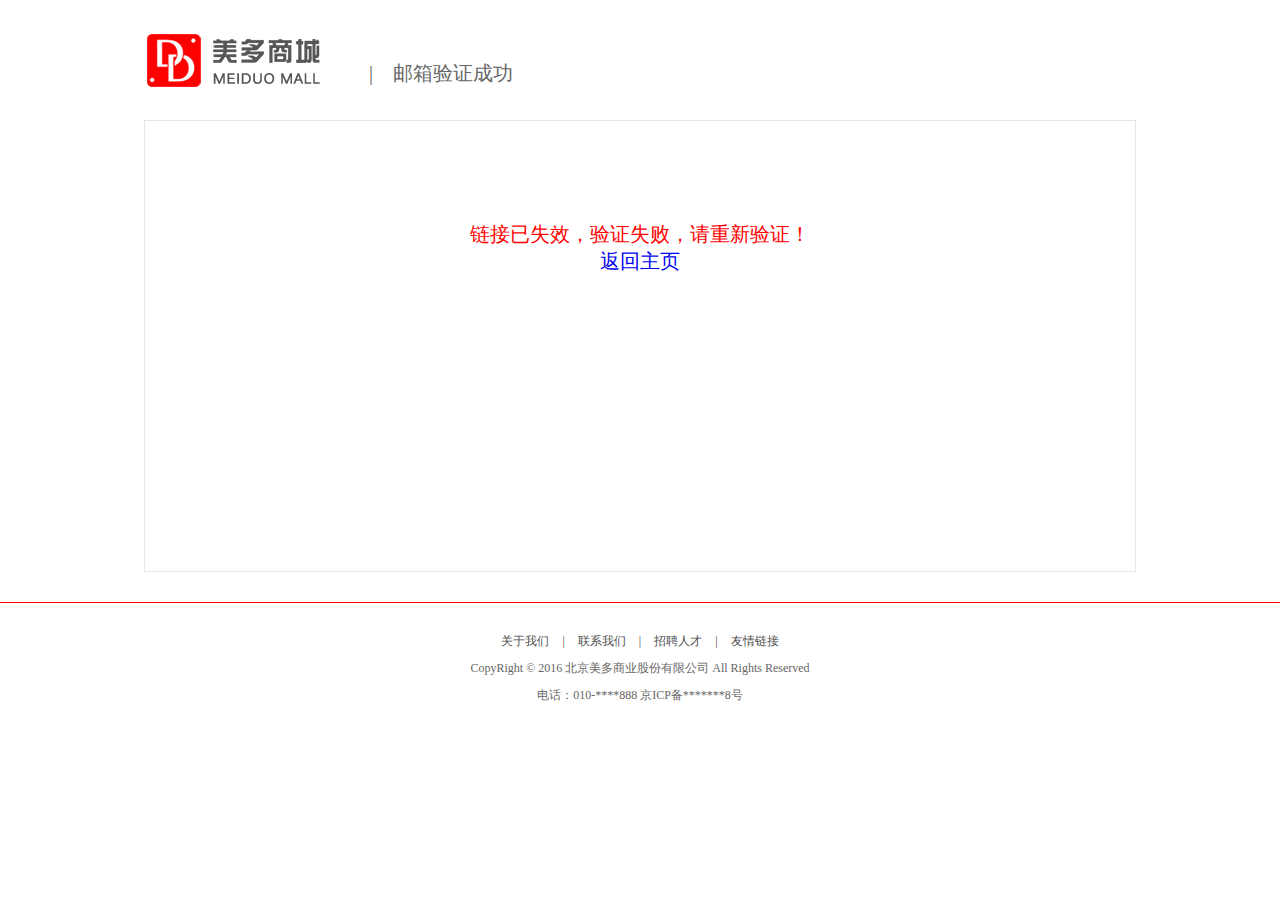
<file: front_end_pc/success_verify_email.html>
<!DOCTYPE html PUBLIC "-//W3C//DTD XHTML 1.0 Transitional//EN" "http://www.w3.org/TR/xhtml1/DTD/xhtml1-transitional.dtd">
<html xmlns="http://www.w3.org/1999/xhtml" xml:lang="en">
<head>
    <meta http-equiv="Content-Type" content="text/html;charset=UTF-8">
    <title>美多商城-邮箱验证成功</title>
    <link rel="stylesheet" type="text/css" href="css/reset.css">
    <link rel="stylesheet" type="text/css" href="css/main.css">
    <script type="text/javascript" src="js/vue-2.5.16.js"></script>
    <script type="text/javascript" src="js/axios-0.18.0.min.js"></script>
    <script type="text/javascript" src="js/hosts.js"></script>
</head>
<body>
    <div class="find_header">
        <img src="images/logo.png">
        <span class="sub_page_name fl">|&nbsp;&nbsp;&nbsp;&nbsp;邮箱验证成功</span>
    </div>

    <div class="find_form" id="email_result">
        <div v-if="success" class="pass_change_finish">恭喜您，邮箱验证成功！<br/><a href="/index.html">返回主页</a></div>
        <div v-else class="pass_change_finish">链接已失效，验证失败，请重新验证！<br/><a href="/index.html">返回主页</a></div>
    </div>

    <div class="footer no-mp">
        <div class="foot_link">
            <a href="#">关于我们</a>
            <span>|</span>
            <a href="#">联系我们</a>
            <span>|</span>
            <a href="#">招聘人才</a>
            <span>|</span>
            <a href="#">友情链接</a>
        </div>
        <p>CopyRight © 2016 北京美多商业股份有限公司 All Rights Reserved</p>
        <p>电话：010-****888    京ICP备*******8号</p>
    </div>
    <script>
       var vm = new Vue({
           el: '#email_result',
           data: {
               host,
               success: true
           },
           created: function(){
               axios.get(this.host+'/emails/verification/'+ document.location.search)
                   .then(response => {
                       this.success = true;
                   })
                   .catch(error => {
                       this.success = false;
                   });
           }
       });
    </script>
</body>
</html>
</file>
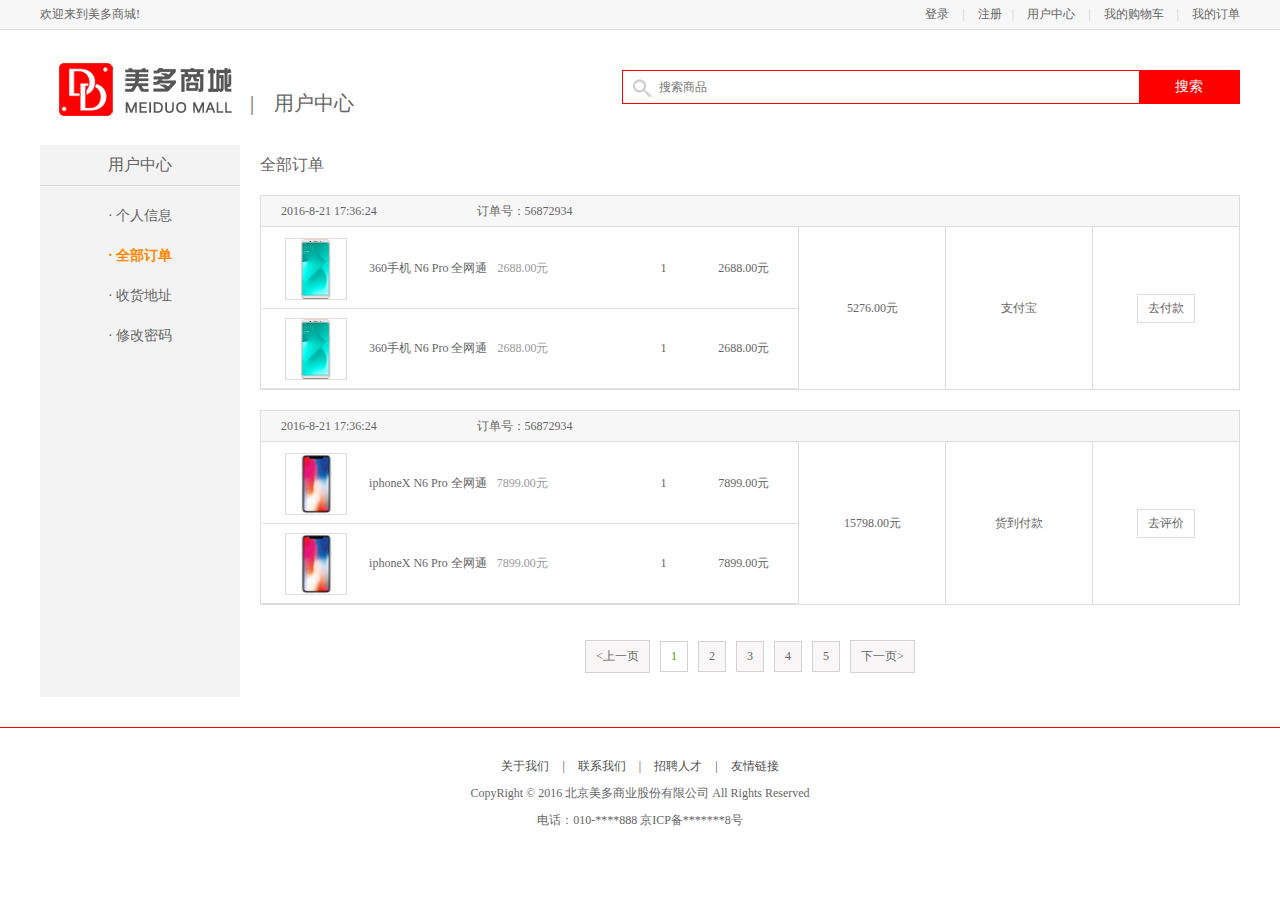
<file: front_end_pc/user_center_order.html>
<!DOCTYPE html PUBLIC "-//W3C//DTD XHTML 1.0 Transitional//EN" "http://www.w3.org/TR/xhtml1/DTD/xhtml1-transitional.dtd">
<html xmlns="http://www.w3.org/1999/xhtml" xml:lang="en">
<head>
	<meta http-equiv="Content-Type" content="text/html;charset=UTF-8">
	<title>美多商城-用户中心</title>
	<link rel="stylesheet" type="text/css" href="css/reset.css">
	<link rel="stylesheet" type="text/css" href="css/main.css">
</head>
<body>
	<div class="header_con">
		<div class="header">
			<div class="welcome fl">欢迎来到美多商城!</div>
			<div class="fr">
				<div class="login_info fl">
					欢迎您：<em>张 山</em>
				</div>
				<div class="login_btn fl">
					<a href="login.html">登录</a>
					<span>|</span>
					<a href="register.html">注册</a>
				</div>
				<div class="user_link fl">
					<span>|</span>
					<a href="user_center_info.html">用户中心</a>
					<span>|</span>
					<a href="cart.html">我的购物车</a>
					<span>|</span>
					<a href="user_center_order.html">我的订单</a>
				</div>
			</div>
		</div>		
	</div>

	<div class="search_bar clearfix">
		<a href="index.html" class="logo fl"><img src="images/logo.png"></a>
		<div class="sub_page_name fl">|&nbsp;&nbsp;&nbsp;&nbsp;用户中心</div>
		<div class="search_con fr mt40">
			<input type="text" class="input_text fl" name="" placeholder="搜索商品">
			<input type="button" class="input_btn fr" name="" value="搜索">
		</div>		
	</div>

	<div class="main_con clearfix">
		<div class="left_menu_con clearfix">
			<h3>用户中心</h3>
			<ul>
				<li><a href="user_center_info.html">· 个人信息</a></li>
				<li><a href="user_center_order.html" class="active">· 全部订单</a></li>
				<li><a href="user_center_site.html">· 收货地址</a></li>
				<li><a href="user_center_pass.html">· 修改密码</a></li>
			</ul>
		</div>
		<div class="right_content clearfix">
				<h3 class="common_title2">全部订单</h3>
				<ul class="order_list_th w978 clearfix">
					<li class="col01">2016-8-21 17:36:24</li>
					<li class="col02">订单号：56872934</li>
				</ul>

				<table class="order_list_table w980">
					<tbody>
						<tr>
							<td width="55%">
								<ul class="order_goods_list clearfix">					
									<li class="col01"><img src="images/goods/goods001.jpg"></li>
									<li class="col02">360手机 N6 Pro 全网通<em>2688.00元</em></li>	
									<li class="col03">1</li>
									<li class="col04">2688.00元</li>	
								</ul>
								<ul class="order_goods_list clearfix">					
									<li class="col01"><img src="images/goods/goods001.jpg"></li>
									<li class="col02">360手机 N6 Pro 全网通<em>2688.00元</em></li>	
									<li class="col03">1</li>
									<li class="col04">2688.00元</li>	
								</ul>
							</td>
							<td width="15%">5276.00元</td>
							<td width="15%">支付宝</td>
							<td width="15%"><a href="#" class="oper_btn">去付款</a></td>
						</tr>
					</tbody>
				</table>
				
				<ul class="order_list_th w978 clearfix">
					<li class="col01">2016-8-21 17:36:24</li>
					<li class="col02">订单号：56872934</li>
				</ul>
				<table class="order_list_table w980">
					<tbody>
						<tr>
							<td width="55%">
								<ul class="order_goods_list clearfix">					
									<li class="col01"><img src="images/goods/goods002.jpg"></li>
									<li class="col02">iphoneX N6 Pro 全网通<em>7899.00元</em></li>	
									<li class="col03">1</li>
									<li class="col04">7899.00元</li>	
								</ul>
								<ul class="order_goods_list clearfix">					
									<li class="col01"><img src="images/goods/goods002.jpg"></li>
									<li class="col02">iphoneX N6 Pro 全网通<em>7899.00元</em></li>	
									<li class="col03">1</li>
									<li class="col04">7899.00元</li>	
								</ul>
							</td>
							<td width="15%">15798.00元</td>
							<td width="15%">货到付款</td>
							<td width="15%"><a href="#" class="oper_btn">去评价</a></td>
						</tr>
					</tbody>
				</table>

				<div class="pagenation">
					<a href="#"><上一页</a>
					<a href="#" class="active">1</a>
					<a href="#">2</a>
					<a href="#">3</a>
					<a href="#">4</a>
					<a href="#">5</a>
					<a href="#">下一页></a>
				</div>
		</div>
	</div>



	<div class="footer">
		<div class="foot_link">
			<a href="#">关于我们</a>
			<span>|</span>
			<a href="#">联系我们</a>
			<span>|</span>
			<a href="#">招聘人才</a>
			<span>|</span>
			<a href="#">友情链接</a>		
		</div>
		<p>CopyRight © 2016 北京美多商业股份有限公司 All Rights Reserved</p>
		<p>电话：010-****888    京ICP备*******8号</p>
	</div>
	
</body>
</html>
</file>
<file: front_end_pc/css/main.css>
body{font-family:'Microsoft Yahei';font-size:12px;color:#666;}
html,body{height:100%}
/* 顶部样式 */
.header_con{
	background-color:#f7f7f7;
	height:29px;
	border-bottom:1px solid #dddddd
}

.header{
	width:1200px;
	height:29px;
	margin:0 auto;
}

.welcome,.login_info,.login_btn,.user_link{
	line-height:29px;
}

.login_info{
	display:none;
}

.login_info em{color:#ff8800}

.login_info .quit{
	color:#666;
	padding-left:10px;
}

.login_info .quit:hover{
	color:#ff8800;
}

.login_btn a,.user_link a{
	color:#666;
}

.login_btn a:hover,.user_link a:hover{
	color:#ff8800;
}

.login_btn span,.user_link span{
	color:#cecece;
	margin:0 10px;
}


/* logo、搜索框、购物车样式 */

.search_bar{width:1200px;height:115px;margin:0 auto;}
.logo{width:150px;height:59px;margin:29px 0 0 17px;}

.search_wrap{width:618px;height:60px;margin:34px 0 0 124px;}

.search_con{width:616px;height:32px;border:1px solid #fe0000;background:url(../images/icons.png) 10px -340px no-repeat;}

.search_con .input_text{width:470px;height:28px;border:0px;margin:2px 0 0 36px;outline:none;font-size:12px;color:#737272;font-family:'Microsoft Yahei'}

.search_con .input_btn{
	width:100px;height:32px;background-color:#fe0000;border:0px;font-size:14px;color:#fff;font-family:'Microsoft Yahei';outline:none;cursor:pointer;
}

.search_suggest{
	width:618px;
	height:26px;
}

.search_suggest li{
	float:left;
}

.search_suggest li a{
	color:#999;
	line-height:24px;
	margin-right:15px;
}

.search_suggest li a:hover{
	color:#f80;
}

.mt40{margin-top:40px}

.guest_cart{
	width:200px;height:32px;position:absolute;top:62px;left:50%;margin-left:400px;z-index:9997;
}

.guest_cart .cart_name{
	width:158px;height:32px;line-height:32px;border:1px solid #dddddd;display:block;background:url(../images/icons.png) 13px -302px no-repeat #fff;font-size:14px;color:#fe0000;text-indent:56px;
}

.guest_cart .goods_count{
	width:40px;height:34px;text-align:center;line-height:34px;font-size:18px;
	font-weight:bold;color:#fff;background-color:#fe0000;
}
.guest_cart:hover .cart_name{
	position:relative;
	z-index:9999;
	border-bottom:1px solid #fff;
}
.guest_cart:hover .cart_goods_show{
	display:block;
}
.cart_goods_show{
	position:absolute;
	width:320px;
	padding:10px;
	background:#fff;
	border:1px solid #ddd;
	right:0px;
	top:33px;
	z-index:9998;
	display:none;
}
.cart_goods_show li{
	border-bottom:1px dotted #ddd;
	overflow:hidden;
}
.cart_goods_show li img{
	margin-top:10px;
	float:left;
	width:50px;
	height:50px;
}
.cart_goods_show li h4{
	float:left;
	line-height:70px;
	font-size:12px;
	margin-left:20px;
}
.cart_goods_show li div{
	float:right;
	line-height:70px;
	font-size:13px;
	margin-right:20px;
}
/* 菜单、幻灯片样式 */

.navbar_con{height:30px;border-bottom:1px solid #ddd;background:#f9f9f9}
.navbar{width:1200px;margin:0 auto;}
.navbar h1{width:200px;line-height:30px;text-align: center;font-size:14px;color:#666;background-color:#f1f1f1;font-weight:bold;}

.navbar .subnav_con{width:200px;height:40px;background-color:#39a93e;position:relative;cursor:pointer;}

.navbar .subnav_con h1{position:absolute;left:0;top:0;text-align:left;text-indent:40px}
.navbar .subnav_con span{display:block;width:16px;height:9px;background:url(../images/down.png) no-repeat;position:absolute;right:27px;top:16px;transition:all 300ms ease-in;
}

.navbar .subnav_con:hover span{transform:rotateZ(180deg)}

.navbar .subnav_con .subnav{position:absolute;left:0;top:40px;display:none;border-top:2px solid  #39a93e;}
.navbar .subnav_con:hover .subnav{display:block;}


.navlist{margin-left:34px;}
.navlist li{float:left;line-height:30px;}
.navlist li a{color:#666;font-size:14px}
.navlist li a:hover{color:#ff8800}
.navlist .interval{margin:0 15px;}

.pos_center_con{width:100%;height:350px;margin:0 auto;position:relative;}
.center_con{width:1200px;height:270px;margin:0 auto;}
.subnav{width:200px;height:270px; background:#707070}
.subnav li{height:44px;border-bottom:1px solid #eee;background:url(../images/icons.png) 178px -257px no-repeat #fff;}

.subnav li a{display:block;height:44px;line-height:44px;text-indent:71px;font-size:14px;color:#333}
.subnav li a:hover{color:#ff8800}

.subnav li .fruit{background:url(../images/icons.png) 28px 0px no-repeat;}
.subnav li .seafood{background:url(../images/icons.png) 28px -43px no-repeat;}
.subnav li .meet{background:url(../images/icons.png) 28px -86px no-repeat;}
.subnav li .egg{background:url(../images/icons.png) 28px -132px no-repeat;}
.subnav li .vegetables{background:url(../images/icons.png) 28px -174px no-repeat;}
.subnav li .ice{background:url(../images/icons.png) 28px -220px no-repeat;}


.points{width:100%;height:10px;position:absolute;left:0;bottom:20px;text-align:center;}
.points li{display:inline-block;width:10px;height:10px;margin:0 5px;background-color:#9f9f9f;border-radius:5px;cursor:pointer;transition:all 800ms ease;}
.points li.active{background-color:#cecece;width:26px}

.adv{width:240px;height:270px; overflow:hidden; background-color:gold;}
.adv a{display:block;float:left;}

.slide{width:100%;height:350px;position:relative;}
.slide li{width:100%;height:350px;position:absolute;left:0px;top:0px;overflow:hidden;}
.slide li a{display:block;width:100%;height:350px;}
.slide li a img{
	position:absolute;
	left:50%;
	top:0px;
	margin-left:-800px;
}


.prev,.next{width:17px;height:23px;background:url(../images/icons.png) 5px -383px no-repeat #000;position:absolute;left:50%;top:163px;cursor:pointer;margin-left:-380px;opacity:0.4;padding:5px;border-radius:4px}
.next{background-position:5px -423px;left:50%;margin-left:353px}

.sub_menu_con{width:200px;height:30px;position:relative;}

.sub_menu_con .sub_menu{
	left:0px;
	top:30px;
	margin-left:0px;
	background:rgba(0,0,0,0.6);
	z-index:1000;
	display:none;
}
.sub_menu_con:hover .sub_menu{
	display:block;
}


.sub_menu{width:170px;height:330px;background:rgba(0,0,0,0.4);position:absolute;left:50%;top:0px;margin-left:-600px;padding:10px 15px}

.sub_menu li{
	height:30px;
}

.sub_menu li:hover{
	background:#fbf1f5;
	margin:0px -15px;
	padding:0 15px;
	cursor: pointer;
}
.sub_menu li:hover .level1 a{
	color:#333;
}
.sub_menu .level1 a{
	line-height:30px;
	color:#fff;
	font-size:14px;
	margin-right:10px;
}
.sub_menu li:hover .level1 a:hover{
	color:#f00;
}
.sub_menu li .level2{
	background:#fbf1f5;
	width:770px;
	height:320px;
	padding:15px;
	position:absolute;
	left:200px;
	top:0px;
	display:none;
}
.sub_menu li:hover .level2{
	display:block;
}
.list_group{
	overflow:hidden;
}
.group_name{
	width:80px;
	text-align:right;
	font-size:14px;
	line-height:24px;
	font-weight:bold;
	padding-right:20px;
}
.group_detail{
	width:630px;
	padding-bottom:5px;
	border-bottom:1px dotted #999;
	margin-bottom:10px;
}
.group_detail a{
	font-size:14px;
	color:#666;
	line-height:24px;
	margin-right:15px;
}
.group_detail a:hover{
	color:#f00;
}

.news{
	width:200px;
	height:350px;
	background:rgba(251,241,245,0.9);
	position:absolute;
	left:50%;
	margin-left:400px;
	top:0px;
}

.news_title{
	margin-top:10px;
	height:26px;
	overflow: hidden;
}

.news_title h3{
	float: left;
	line-height:26px;
	text-indent:10px;
	font-size:14px;
	font-weight:bold;
	color:#333;
}

.news_title a{
	float:right;
	line-height:26px;
	margin-right:10px;
}
.news_title a:hover{
	color:#f00
}
.news_list{
	margin:10px;
}
.news_list li a{
	line-height:24px;
	color:#666;
}
.news_list li a:hover{
	color:#f00
}



/* 商品列表样式 */

.list_model{width:1200px;height:491px;margin:15px auto 0;}
.list_title{height:40px;border-bottom:1px solid #719ef7}
.model02 .list_title{border-bottom:1px solid #61c1e6}
.model03 .list_title{border-bottom:1px solid #c584ec}

.list_title h3{height:40px;line-height:40px;font-size:20px;color:#333;font-weight:normal;}
.list_title .subtitle{height:30px;line-height:30px;margin-top:10px}
.list_title .subtitle a{color:#666;float:left;font-size:14px;line-height:30px;padding:0px 15px;}


.list_title .subtitle .active{background:#719ef7;color:#fff;}
.model02 .list_title .subtitle .active{background:#61c1e6}
.model03 .list_title .subtitle .active{background:#c584ec}

.goods_more{height:20px;margin-top:15px;color:#666}

.goods_con{height:450px;}
.goods_banner{width:210px;height:450px;}
.goods_banner img{width:210px;height:315px;}

.goods_list{width:990px;height:450px;}
.goods_list li{height:224px;width:197px;border-right:1px solid #ededed;border-bottom:1px solid #ededed;float:left}
.goods_list .goods_pic{width:130px;height:130px;display:block;margin:20px auto 0;}

.goods_list li h4{width:200px;margin:15px auto 0;text-align:center;}
.goods_list li h4 a{font-size:12px;color:#666;font-weight:normal;line-height:24px;width:160px;overflow:hidden;white-space:nowrap;text-overflow:ellipsis;display:block;margin:0 auto;}
.goods_list li h4 a:hover{color:#ff8800}

.goods_list li img{width:130px;height:130px;}
.goods_list li .prize{text-align:center;font-size:16px;color:#ff0027;margin-top:5px;}
.channel{
	height:32px;
	text-align:center;
	background:#6294f6
}

.model02 .channel{
	background:#3eb8e9
}
.model03 .channel{
	background:#bf70ef
}

.channel a{
	color:#fff;
	font-size:14px;
	padding:0px 5px;
	line-height:32px;
}

.key_words{
	background:#719ef7;
	width:190px;
	height:83px;
	padding:10px;
}

.model02 .key_words{
	background:#61c1e6;
}

.model03 .key_words{
	background:#c584ec;
}

.key_words a{
	display:inline-block;
	width:50px;
	color:#fff;
	font-size:12px;
	line-height:28px;
	margin:0px 5px;
}
.key_words a:hover{
	text-decoration:underline;
}

/* 页面底部样式 */
.footer{
	border-top:1px solid #fe0000;
	margin:30px 0;
}

.foot_link{text-align:center;margin-top:30px;}
.foot_link a,.foot_link span{color:#4e4e4e;}
.foot_link a:hover{color:#ff8800}
.foot_link span{padding:0 10px}
.footer p{text-align:center; margin-top:10px;}


/* 二级页面面包屑导航 */
.breadcrumb{
	width:1200px;height:40px;margin:0 auto;
}
.breadcrumb a{line-height:40px;color:#fe0000}
.breadcrumb a:hover{color:#ff8800}
.breadcrumb span{line-height:40px;color:#fe0000;padding:0 5px;}


.main_wrap{width:1200px;margin:0 auto;}
.l_wrap{width:200px;}
.r_wrap{width:980px;}


/* 新品推荐样式 */

.new_goods{
	border:1px solid #ededed;
	border-top:2px solid #f80000;
	padding-bottom:10px;
}

.new_goods h3{
	height:33px;line-height:33px;background-color:#fcfcfc;border-bottom:1px solid #ededed;font-size:14px;font-weight:normal;text-indent:10px;
}

.new_goods ul{width:160px;margin:0 auto;overflow:hidden;}
.new_goods li{border-bottom:1px solid #ededed;margin-bottom:-1px;}
.new_goods li img{display:block;width:150px;height:150px;margin:10px auto;}
.new_goods li h4{width:160px;margin:0 auto;}
.new_goods li h4 a{font-weight:normal;color:#666;display:block;width:160px;overflow:hidden;white-space:nowrap;text-overflow:ellipsis;}
.new_goods li .prize{font-size:14px;color:#da260e;margin:10px auto;}

.center_con2{width:1200px;overflow:hidden;margin:15px auto 0}

.time_buy{
	width:948px;
	height:248px;
	border:1px solid #ededed;
	border-top:1px solid #e83632;
	overflow: hidden;
}
.time_buy_title{
	height:39px;
	border-bottom:1px solid #ededed;
}
.time_buy_title h3{
	line-height:39px;
	font-size:18px;
	color:#e83632;
	text-indent:40px;
	background:url(../images/clock.jpg) left center no-repeat; 
}
.time_count{
	height:39px;
	margin-right:15px;
}
.time_count span{
	float: left;
	line-height:39px;
	color:#e83632;
	margin-right:10px;
}
.time_count b{
	float:left;
	width:28px;
	height:28px;
	background:#e83632;
	font-size:18px;
	text-align:center;
	line-height:28px;
	font-weight:normal;
	font-family: Arial;
	color:#fff;
	border-radius:4px;
	margin-top:5px;
}

.time_count i{
	float:left;
	line-height:39px;
	font-size:18px;
	font-style:normal;
	color:#e83632;
	margin:0px 5px;
}

.time_goods_list_con{
	width:952px;
	height:208px;
}

.time_goods_list{
	float: left;
	width:237px;
	height:208px;
	border-right:1px solid #ededed;
}

.time_goods_list p{
	text-align:center;
	font-size:20px;
	color:#ff0027;
	margin-top:10px;
}

.time_goods_list .pic_link{
	display:block;
	width:120px;
	height:120px;
	margin:20px auto 0;
}

.time_goods_list .pic_link img{
	width: 120px;
	height: 120px;
}

.time_goods_list .prize{
	display:block;
	width:200px;
	white-space:nowrap; 
	overflow:hidden; 
	text-overflow:ellipsis;
	margin:5px auto;
	color:#666;	
}



/* 商品列表样式 */

.sort_bar{height:30px;background-color:#fbf3f3}
.sort_bar a{display:block;height:30px;line-height:30px;padding:0 20px;float:left;color:#000}
.sort_bar .active{background-color:#f80000;color:#fff;}


.goods_type_list{
	margin:10px auto 0;
}

.goods_type_list li{
	width:196px;
	float:left;
	margin-bottom:10px
}

.goods_type_list li img{width:160px;height:160px;display:block;margin:10px auto;}
.goods_type_list li h4{width:160px;margin:0 auto;}
.goods_type_list li h4 a{font-weight:normal;color:#666;display:block;width:160px;overflow:hidden;white-space:nowrap;text-overflow:ellipsis;}

.operate{width:160px;margin:10px auto;position:relative;}
.goods_type_list .operate .prize{color:#da260e; font-size:14px;} 
.goods_type_list .operate .unit{color:#999;padding-left:5px;}
.goods_type_list .operate .add_goods{display:inline-block;width:15px;height:15px;background:url(../images/shop_cart.png);position:absolute;right:0;top:3px;}


/* 分页样式 */

.pagenation{height:32px;text-align:center;font-size:0;margin:30px auto;}
.pagenation a{display:inline-block;border:1px solid #d2d2d2;background-color:#f8f6f7;font-size:12px;padding:7px 10px;color:#666;margin:5px}

.pagenation .active{background-color:#fff;color:#43a200}


/* 商品详情样式 */
.goods_detail_con{
	width:1198px;
	border:1px solid #ededed;
	margin:0 auto 20px;
}

.goods_detail_pic{width:350px;height:350px;margin:24px 0 0 24px;border:1px solid #ededed}
.goods_detail_pic img{width:350px;height:350px;}
.goods_detail_list{
	width:730px;margin:24px 24px 0 0;
}
.goods_detail_list h3{font-size:24px;line-height:24px;color:#666;font-weight:normal;}
.goods_detail_list p{color:#666;line-height:40px;}
.prize_bar{height:72px;background-color:#fff5f5;line-height:72px;}
.prize_bar .show_pirze{font-size:20px;color:#ff3e3e;padding-left:20px}
.prize_bar .show_pirze em{font-style:normal;font-size:36px;padding-left:10px}
.prize_bar .show_unit{padding-left:150px}
.prize_bar .goods_judge{float:right;border-left:1px solid #999;height:20px;line-height:20px;margin-right:20px;padding-left:20px;margin-top:40px;}
.prize_bar .goods_judge:hover{text-decoration:underline}
.goods_num{height:52px;margin-top:19px;}
.goods_num .num_name{width:70px;height:52px;line-height:52px;}
.goods_num .num_add{width:75px;height:50px;border:1px solid #dddddd}
.goods_num .num_add input{width:49px;height:50px;text-align:center;line-height:50px;border:0px;outline:none;font-size:14px;color:#666}
.goods_num .num_add .add,.goods_num .num_add .minus{width:25px;line-height:25px;text-align:center;border-left:1px solid #ddd;border-bottom:1px solid #ddd;color:#666;font-size:14px}
.goods_num .num_add .minus{border-bottom:0px}

.total{height:35px;line-height:35px;margin-top:25px;}
.total em{font-style:normal;color:#ff3e3e;font-size:18px}

.operate_btn{height:40px;margin-top:25px;margin-bottom:20px;font-size:0;position:relative;}
.operate_btn .buy_btn,.operate_btn .add_cart{display:inline-block;width:178px;height:38px;border:1px solid #c40000;font-size:14px;color:#c40000;line-height:38px;text-align:center;background-color:#ffeded;}
.operate_btn .add_cart{background-color:#c40000;color:#fff;margin-left:10px;position:relative;z-index:10;}

.type_select{overflow:hidden;margin-top:10px;}
.type_select label{float:left;width:70px;line-height:42px;}
.type_select a{float:left;line-height:40px;border:1px solid #ccc;padding:0px 10px;color:#5e5e5e;margin-right:10px;}
.type_select a:hover{border:1px solid #e3101e;color:#e3101e}
.type_select .select{border:1px solid #e3101e;background:url(../images/selected.png) right bottom no-repeat;}

.add_jump{width:20px;height:20px;background-color:#c40000;position:absolute;left:268px;top:10px;border-radius:50%;z-index:9;display:none;}

.detail_tab{
	height:35px;
	border-bottom:1px solid #e3101e;
}

.detail_tab li{height:34px;line-height:34px;padding:0 30px;font-size:14px;color:#333333;float:left;border:1px solid #e8e8e8;border-bottom:0px;cursor:pointer;background-color:#faf8f8}
.detail_tab li.active{border-top:2px solid #e3101e;position:relative;background-color:#fff;border-left:1px solid #e3101e;border-right:1px solid #e3101e;top:-1px;height:35px;}

.tab_content{display:none;}
.current{display:block;}
.tab_content dt{margin-top:10px;font-size:16px;color:#c40000}
.tab_content dd{line-height:24px;margin-top:5px;}


/* 登录页 */
.login_top{width:960px;height:130px;margin:0 auto;}
.login_logo{display:block;width:193px;height:76px;margin-top:30px;}
.login_form_bg{height:480px;background-color:#810101}
.no-mp{margin-top:0px;}
.login_form_wrap{width:1000px;height:480px;margin:0 auto;}
.login_banner{width:500px;height:386px;background:url(../images/login_banner.png) no-repeat;margin-top:40px;}
.slogan{width:30px;height:300px;font-size:24px;color:#f9dddd;text-align:center;line-height:30px;margin:65px 0 0 30px}
.login_form{width:368px;height:378px;border:1px solid #c6c6c5;background-color:#fff; margin-top:50px;}

.login_title{height:60px;width:308px;margin:10px auto;border-bottom:1px solid #e0e0e0;}

.login_title a{width:308px;line-height:20px;font-size:18px;color:#5e5e5e;text-align:center;float:left;margin-top:20px;}
/* .login_title a:first-child{border-right:1px solid #e0e0e0} */
.login_title a.cur{color:#e3101e}
.form_input{width:308px;height:210px;margin:20px auto;position:relative;display:none;}
.form_con .cur{display:block;}
.bar_code_con{width:167px;height:172px;margin:0px auto;}
.bar_code_tip{text-align:center;margin-top:10px;font-size:12px;}
.third_party{border-top:1px solid #e0e0e0;margin-top:30px}
.qq_login,.weixin_login,.register_btn{float:left;line-height:30px;margin-left:15px;margin-top:7px;color:#666;font-size:12px;text-indent:22px;background:url(../images/QQ-weixin.png) left 7px no-repeat;}
.qq_login:hover,.weixin_login:hover,.register_btn:hover{color:#e3101e;text-decoration:underline}
.weixin_login{background-position:left -35px;}
.register_btn{background:url(../images/icons02.png) left 9px no-repeat;float:right;margin-right:15px}

.name_input,.pass_input{width:306px;height:36px;border:1px solid #e0e0e0;background:url(../images/icons02.png) 280px -41px no-repeat #f8f8f8;outline:none;font-size:14px;text-indent:10px;position: absolute;left:0;top:0}
.pass_input{top:65px;background-position:280px -95px;}

.user_error,.pwd_error{color:#f00;position:absolute;left:0;top:43px;}

.pwd_error{top:110px;}

.more_input{position:absolute;left:0;top:130px;width:100%}

.more_input input{float:left;margin-top:2px;}
.more_input label{float:left;margin-left:10px;}
.more_input a{float:right;color:#666}
.more_input a:hover{color:#ff8800}

.input_submit{width:100%;height:40px;position:absolute;left:0;top:180px;background-color:#ff5757;color:#fff;font-size:22px;border:0px;font-family:'Microsoft Yahei';cursor:pointer;}


/* 注册页面 */
.register_con{
	width:720px;
	overflow: hidden;
	margin:50px auto 0;
	background:url(../images/interval_line.png) 300px center no-repeat;
}

.l_con{width:300px;}
.reg_logo{width:200px;height:76px;float:right;margin-right:30px;}
.reg_slogan{width:300px;height:30px;float:right;text-align:right;font-size:22px;color:#fe0000;margin:20px 30px 0 0;}
.reg_banner{width:251px;height:329px;background:url(../images/register_banner.png) no-repeat;float:right; margin:20px 10px 0 0;opacity:0.5}


.r_con{width:420px;overflow:hidden;}
.reg_title{width:380px;height:50px;float:left;margin-left:30px;border-bottom:1px solid #e0e0e0}
.reg_title h1{height:50px;line-height:50px;float:left;font-size:24px;color:#a8a8a8;font-weight:bold;}
.reg_title a{float:right;height:20px;line-height:20px;font-size:16px;color:#c40000;padding-right:20px;background:url(../images/icons02.png) 35px 3px no-repeat;margin-top:15px}

.reg_form{width:380px;margin:30px 0 0 30px;float:left;position:relative;}
.reg_form li{height:70px;}
.reg_form li label{width:75px;height:40px;line-height:40px;float:left;font-size:14px;color:#a8a8a8;text-align:right;padding-right:10px;}
.reg_form li input{width:288px;height:38px;border:1px solid #e0e0e0;float:left;outline:none;text-indent:10px;background-color:#f8f8f8}
.reg_form li .msg_input,.reg_form li .msg_input{
	width:170px;
}
.reg_form .get_msg_code{
	float: left;
	width:108px;
	height:38px;
	text-align:center;
	line-height:38px;
	border:1px solid #e0e0e0;
	margin-left:10px;
	color:#333;
}
.reg_form .get_msg_code:hover{
	color:#f80000;
}
.reg_form .pic_code{
	float: left;
	width:110px;
	height:40px;
	margin-left:10px;
}

.reg_form li.agreement input{width:15px;height:15px;float:left;margin-top:13px;margin-left:87px;}
.reg_form li.agreement label{width:250px;float:left;margin-left:10px;text-align:left;}
.reg_form li.reg_sub input{width:380px;height:40px;background-color:#ff5757;font-size:18px;color:#fff;font-family:'Microsoft Yahei';cursor:pointer;}
.reg_form li .error_tip{float:left;height:30px;line-height:30px;margin-left:87px;color:#e62e2e;}
.reg_form li .error_tip2{float:left;height:20px;line-height:20px;color:#e62e2e;}


.sub_page_name{font-size:20px;color:#666;margin:60px 0 0 43px}

.total_count{
	width:1200px;margin:0 auto;height:40px;line-height:40px;font-size:14px;
}
.total_count em{
	font-size:16px;color:#ff4200;margin:0 5px;
}

.cart_list_th{width:1198px;border:1px solid #ddd;background-color:#f7f7f7;margin:0 auto;}
.cart_list_th li{height:40px;line-height:40px;float:left;text-align:center;}
.cart_list_th .col01{width:36%;}
.cart_list_th .col02{width:6%;}
.cart_list_th .col03{width:13%;}
.cart_list_th .col04{width:12%;}
.cart_list_th .col05{width:15%;}
.cart_list_th .col06{width:18%;}

.cart_list_td{width:1198px;border:1px solid #ddd;background-color:#fff9f9;margin:0 auto;margin-top:-1px;}
.cart_list_td li{height:120px;line-height:120px;float:left;text-align:center;}

.cart_list_td .col01{width:4%;}
.cart_list_td .col02{width:12%;}
.cart_list_td .col03{width:20%;overflow:hidden;white-space:nowrap;text-overflow:ellipsis;}
.cart_list_td .col04{width:6%;}
.cart_list_td .col05{width:13%;}
.cart_list_td .col06{width:12%;}
.cart_list_td .col07{width:15%;}
.cart_list_td .col08{width:18%;}

.cart_list_td .col02 img{width:100px;height:100px;border:1px solid #ddd;display:block;margin:10px auto 0;}
.cart_list_td .col03{height:48px;text-align:left;line-height:24px;margin-top:38px;}
.cart_list_td .col03 em{color:#999}
.cart_list_td .col08 a{color:#666}

.cart_list_td .col06 .num_add{width:98px;height:28px;border:1px solid #ddd;margin:40px auto 0;}
.cart_list_td .col06 .num_add a{width:29px;height:28px;line-height:28px;background-color:#f3f3f3;font-size:14px;color:#666}
.cart_list_td .col06 .num_add input{width:38px;height:28px;text-align:center;line-height:30px;border:0px;display:block;float:left;outline:none;border-left:1px solid #ddd;border-right:1px solid #ddd;}


.settlements{width:1198px;height:78px;border:1px solid #ddd;background-color:#fff4e8;margin:-1px auto 0;}
.settlements li{line-height:78px;float:left;}
.settlements .col01{width:4%;text-align:center}
.settlements .col02{width:12%;}
.settlements .col03{width:69%; height:48px; line-height:28px;text-align:right;margin-top:10px;}
.settlements .col03 span{color:#ff0000;padding-right:5px}
.settlements .col03 em{color:#ff3d3d;font-size:22px;font-weight:bold;}
.settlements .col03 span{color:#ff0000;}
.settlements .col03 b{color:#ff0000;font-size:14px;padding:0 5px;}

.settlements .col04{width:14%;text-align:center;float:right;}
.settlements .col04 a{display:block;height:78px;background-color:#ff3d3d;text-align:center;line-height:78px;color:#fff;font-size:24px}


.common_title{width:1200px;margin:20px auto 0;font-size:14px;}

.common_list_con{width:1200px;border:1px solid #dddddd;border-top:2px solid #e3101e;margin:10px auto 0;background-color:#f7f7f7;position:relative;}

.common_list_con dl{margin:20px;}
.common_list_con dt{font-size:14px;font-weight:bold;margin-bottom:10px}
.common_list_con dd input{vertical-align:bottom;margin-right:10px}

.edit_site{position:absolute; right:20px;top:30px;width:100px;height:30px;background-color:#fe0000;text-align:center;line-height:30px;color:#fff}

.pay_style_con{margin:20px;}
.pay_style_con input{float:left;margin:14px 7px 0 0;}
.pay_style_con label{float:left;border:1px solid #ccc;background-color:#fff;padding:10px 10px 10px 40px;margin-right:25px}

.pay_style_con .cash{background:url(../images/pay_icons.png) 8px top no-repeat #fff;}
.pay_style_con .weixin{background:url(../images/pay_icons.png) 6px -36px no-repeat #fff;}

.pay_style_con .zhifubao{background:url(../images/pay_icons.png) 12px -72px no-repeat #fff;width:50px;height:16px}

.pay_style_con .bank{background:url(../images/pay_icons.png) 6px -108px no-repeat #fff;}


.goods_list_th{height:40px;border-bottom:1px solid #ccc}
.goods_list_th li{float:left;line-height:40px;text-align:center;}
.goods_list_th .col01{width:35%}
.goods_list_th .col02{width:10%}
.goods_list_th .col03{width:25%}
.goods_list_th .col04{width:15%}
.goods_list_th .col05{width:15%}

.goods_list_td{height:80px;border-bottom:1px solid #eeeded}
.goods_list_td li{float:left;line-height:80px;text-align:center;}
.goods_list_td .col01{width:4%}
.goods_list_td .col02{width:6%}
.goods_list_td .col03{width:25%;overflow:hidden;white-space:nowrap;text-overflow:ellipsis;}
.goods_list_td .col04{width:10%}
.goods_list_td .col05{width:25%}
.goods_list_td .col06{width:15%}
.goods_list_td .col07{width:15%}

.goods_list_td .col02{text-align:right}
.goods_list_td .col02 img{width:63px;height:63px;border:1px solid #ddd;display:block;margin:7px 0;float:right;}
.goods_list_td .col03{text-align:left;text-indent:20px}


.settle_con{margin:10px}
.total_goods_count,.transit,.total_pay{line-height:24px;text-align:right}
.total_goods_count em,.total_goods_count b,.transit b,.total_pay b{font-size:14px;color:#ff4200;padding:0 5px;}

.order_submit{width:1200px;margin:20px auto;}
.order_submit a{width:160px;height:40px;line-height:40px;text-align:center;background-color:#fe0000;color:#fff;font-size:16px;display:block;float:right}


.order_list_th{width:1198px;border:1px solid #ddd;background-color:#f7f7f7;margin:20px auto 0;}
.order_list_th li{float:left;height:30px;line-height:30px}
.order_list_th .col01{width:20%;margin-left:20px}
.order_list_th .col02{width:40%}


.order_list_table{
	width:1200px;
	border-collapse:collapse;
	border-spacing:0px;
	border:1px solid #ddd;
	margin:-1px auto 0;
}

.order_list_table td{
	border:1px solid #ddd;	
	text-align:center;
}

.order_goods_list{border-bottom:1px solid #ddd;margin-bottom:-2px;}
.order_goods_list li{float:left; height:80px;line-height:80px;}
.order_goods_list .col01{width:20%}
.order_goods_list .col01 img{width:60px;height:60px;border:1px solid #ddd;margin:10px auto;}
.order_goods_list .col02{width:50%;text-align:left;}
.order_goods_list .col02 em{color:#999;margin-left:10px}
.order_goods_list .col03{width:10%}
.order_goods_list .col04{width:20%}

.oper_btn{display:inline-block;border:1px solid #ddd;color:#666;padding:5px 10px}

.popup_con{display:none;}
.popup{width:300px;height:150px;border:1px solid #dddddd;border-top:2px solid #00bc6f;background-color:#f7f7f7;position:fixed;
	left:50%;
	margin-left:-150px;
	top:50%;
	margin-top:-75px;
	z-index:1000;
}

.popup p{height:150px;line-height:150px;text-align:center;font-size:18px;}

.mask{width:100%;height:100%;position:fixed;left:0;top:0;background-color:#000;opacity:0.3;z-index:999;}


.main_con{
	width:1200px;
	margin:0 auto;
	background:url(../images/left_bg.jpg) repeat-y;
}

.left_menu_con{
	width:200px;
	float:left;
}

.left_menu_con h3{
	font-size:16px;
	line-height:40px;
	border-bottom:1px solid #ddd;
	text-align:center;
	margin-bottom:10px;
}

.left_menu_con ul li{
	line-height:40px;
	text-align:center;
	font-size:14px;
}

.left_menu_con ul li a{
	color:#666;
}

.left_menu_con ul li .active{
	color:#ff8800;
	font-weight:bold;
}

.right_content{
	width:980px;
	float:right;
	min-height:500px;
}

.w980{
	width:980px;
}

.w978{
	width:978px;
}


.common_title2{height:20px;line-height:20px;font-size:16px;margin:10px 0;}
.user_info_list{
	background-color:#f9f9f9;
	margin:10px 0 15px;
	padding:10px 0;
	height:90px;
}

.user_info_list li{
	line-height:30px;
	text-indent:30px;
	font-size:14px;
}

.user_info_list li span{
	width:100px;
	float:left;
	text-align:right;
}

.info_con{
	width:980px;
}

.info_l{
	width:600px;
	float:left;
}

.info_r{
	width:360px;
	float:right;
}

.site_top_con{
	overflow: hidden;
	margin-bottom:10px;
}

.site_top_con a{
	float:left;
	width:100px;
	line-height:28px;
	border:1px solid #da2828;
	text-align:center;
	color:#c81919;
	font-weight:bold;
	background:#f7d5d5;
}
.site_top_con span{
	float: left;
	line-height:30px;
	margin-left:10px;
}
.site_top_con b{
	color:#f80;
}

.site_con{
	border:1px solid #ddd;
	padding:15px;
	margin-bottom:20px;
	position:relative;
}

.site_title{
	overflow: hidden;
}

.site_title h3{
	float: left;
	font-size:16px;
	line-height:22px;
}

.site_title em{
	float: left;
	font-size:12px;
	line-height:16px;
	color:#fff;
	background:#f80;
	padding:2px;
	margin-left:20px;
}
.site_title span{
	float:right;
	font-size:20px;
	line-height:22px;
	cursor:pointer;
}

.site_title a{
	float: left;
	width:22px;
	height:22px;
	background:url(../images/edit.png) no-repeat;
	margin-left:10px;
}


.site_list{
	margin-top:10px;
}
.site_list li{
	line-height:28px;
	overflow: hidden;
}
.site_list li span{
	float: left;
	width:100px;
	text-align:right;
	font-size:12px;
	color:#999;
}
.site_list li b{
	font-weight:normal;
	color:#333;
	font-size:12px;
}
.down_btn{
	position: absolute;
	bottom:15px;
	right:15px;
	font-size:0px;
}

.down_btn a{
	color:#3eb8e9;
	font-size:12px;
	margin:0px 10px;
}

/* .pop_con{
	display:none;
} */

.site_pop{
	width:500px;
	height:310px;
	background:#fff;
	border:1px solid #dddddd;
	background-color:#f7f7f7;
	position:fixed;
	left:50%;
	margin-left:-251px;
	top:50%;
	margin-top:-156px;
	z-index:1000;
}

.site_pop_title{
	background:#810101;
	margin-left:-14px;
	margin-right:-14px;
	margin-top:-14px;	
	margin-bottom:10px;
	overflow:hidden;
}

.site_pop_title h3{
	color:#fff;
	float: left;
	line-height:30px;
	text-indent:20px;
	font-size:16px;
}

.site_pop_title a{
	color:#fff;
	float:right;
	font-size:26px;
	margin-right:10px;
	line-height:30px;
}

.pass_change_con{
	background:#f9f9f9;
}

.site_con dt{
	font-size:14px;
	line-height:30px;
	text-indent:30px;
	font-weight:bold;
}

.site_con dd{
	font-size:14px;
	line-height:30px;
	text-indent:30px;
}

.site_con .form_group{
	height:40px;
	line-height:40px;
}

.site_con .form_group label{
	width:100px;
	float:left;
	text-align:right;
	font-size:14px;
	height:40px;
	line-height:40px;
}

.site_con .form_group input{
	width:300px;
	height:25px;
	border:1px solid #ddd;
	float:left;
	outline:none;
	margin-top:7px;
	text-indent:10px;
}
.site_con .form_group2{
	height:90px;
}
.site_con .form_group select{
	width:120px;
	height:27px;
	border:1px solid #ddd;
	float:left;
	outline:none;
	margin-top:7px;
	margin-right:10px;
}

.site_con .form_group .phone_code_input{
	width:200px; 
}

.site_con .form_group .phone_code{
	float:left;
	width:90px;
	line-height:25px;
	text-align:center;
	border:1px solid #ddd;
	margin-top:7px;
	margin-left:8px;
	background:#fff;
	color:#333;
}
.site_con .form_group .phone_code:hover{
	color:#f00;
}

.site_area{
	width:280px;
	height:60px;
	border:1px solid #ddd;
	outline:none;
	padding:10px;
}
.info_submit{
	width:80px;
	height:30px;
	background-color:#fe0000;
	border:0px;
	color:#fff;
	margin:10px 0 10px 100px;
	cursor:pointer;
	font-family:'Microsoft Yahei'
}
.info_reset{
	margin:10px 0 10px 10px;
	background-color:#bd0c0c;
}
.stress{
	color:#ff8800;
}

.judge_con{
	width:1200px;
	margin:0px auto;
	overflow:hidden;
}

.judge_con .judge_goods{
	width:248px;
	height:400px;
	border:1px solid #ededed;
	background:#fff;
}

.judge_goods ul{width:160px;margin:50px auto 0;overflow:hidden;}
.judge_goods li{overflow: hidden;margin-bottom:10px}
.judge_goods li img{display:block;width:130px;height:130px;margin:10px auto;}
.judge_goods li h4{width:160px;margin:0 auto;}
.judge_goods li h4 a{font-weight:normal;color:#666;display:block;width:160px;overflow:hidden;white-space:nowrap;text-overflow:ellipsis;}
.judge_goods li .prize{font-size:14px;color:#da260e;text-align:center}
.judge_goods li input{display:block;margin:10px auto 0;}


.judge_con .judge_goods_input{
	width:898px;
	padding:20px;
	height:360px;
	border:1px solid #ededed;
	background:#fff;
}

.judge_tip{font-size:12px;color:#f80;margin-bottom:10px}
.judge_item{overflow:hidden;margin-bottom:10px}
.judge_item label{float:left;width:120px;line-height:42px;color:#999}
.stars{width:85px;height:16px;float:left;margin-top:11px}
.stars .star_off{float:left;width:17px;height:16px;background:url(../images/stars.png) no-repeat;}
.stars .light{background-position:left -16px;}

.judge_item .score{float:left;line-height:42px;font-size:12px;margin-left:10px;color:#666;}

.feelings a{float:left;line-height:40px;border:1px solid #ccc;padding:0px 10px;color:#5e5e5e;margin-right:10px;}
.feelings a:hover{border:1px solid #e3101e;color:#e3101e}
.feelings .select{border:1px solid #e3101e;background:url(../images/selected.png) right bottom no-repeat;}
.judge_area{
	float:left;width:735px;height:70px;margin-top:10px;border:1px solid #ccc;outline:none;padding:15px;
}
.judge_sub{
	width:100px;height:32px;background-color:#fe0000;border:0px;font-size:14px;color:#fff;font-family:'Microsoft Yahei';outline:none;cursor:pointer;text-align:center;margin-top:10px;margin-left:120px;
}
.no_name{margin-left:15px;}

.judge_list_con{
	margin-top:10px;
	overflow: hidden;
	width:100%;
}

.judge_list_con li{
	overflow:hidden;
	border-bottom:1px solid #ededed;
	padding:20px 0;
}

.user_info{
	width:200px;
}

.user_info img{
	width:40px;
	height:40px;
	border-radius:20px;
	float:left;
}
.user_info b{
	line-height:40px;
	float: left;
	font-weight:normal;
	margin-left:20px;
	font-size:12px;
}

.judge_info{
	width:780px;
}

.stars_one,.stars_two,.stars_three,.stars_four,.stars_five{
	width:85px;
	height:17px;
	background:url(../images/stars.png) left -80px no-repeat;
	margin-bottom:10px;
}

.stars_one{
	background-position:left -16px;
}
.stars_two{
	background-position:left -32px;
}
.stars_three{
	background-position:left -48px;
}
.stars_four{
	background-position:left -64px;
}

.judge_detail{
	font-size:12px;
	line-height:20px;
}


.find_header{
	width: 990px;
	height: 120px;
	margin:0px auto;
}

.find_header img{
	float:left;
	margin-top:30px;
}

.find_form{
	width: 990px;
	height: 450px;
	border:1px solid #e6e6e6;
	margin:0px auto 30px;
}

.step{
	width:988px;
	height:50px;
	margin:0px auto;
	background:url(../images/find-password.png) no-repeat;
	margin-top:75px;
}

.step-1{
	background-position:0px -150px;
}

.step-2{
	background-position:0px -100px;
}

.step-3{
	background-position:0px -50px;
}

.step-4{
	background-position:0px 0px;
}

.form_step{
	width:430px;
	height:200px;
	margin:70px auto 0;
}

.form_step .form_group{
	height:45px;
	margin-bottom:10px;
	position:relative;
}


.form_step .form_group label{
	width:100px;
	float:left;
	text-align:right;
	font-size:14px;
	height:40px;
	line-height:40px;
}


.form_step .form_group .input_txt{
	width:300px;
	height:25px;
	border:1px solid #ddd;
	float:left;
	outline:none;
	margin-top:7px;
	text-indent:10px;
}

.form_step .form_group .input_txt2{
	width:180px;
}

.form_step .form_group .pic_code{
	width:110px;
	height:27px;
	margin-left:10px;
	margin-top:7px;
}

.form_step .form_group .input_sub{
	width:100px;
	height:26px;
	background:#c00;
	color:#fff;
	border:0px;
	margin:10px 0px 0px 100px;
	cursor:pointer;
}

.form_step .form_group .error{
	position:absolute;
	left:100px;
	top:40px;
	color:red;
	font-size:12px;
}

.form_step .form_group .phone_code{
	float:left;
	width:110px;
	line-height:25px;
	text-align:center;
	border:1px solid #ddd;
	margin-top:7px;
	margin-left:8px;
	background:#fff;
	color:#333;
}

.pass_change_finish{
	text-align:center;
	margin-top:100px;
	color:red;
	font-size:20px;
}

.order_success{
	margin:30px auto;
	background:url(../images/success.png) 50px center no-repeat;
}

.order_success p{
	text-indent:140px;
	margin-bottom:10px;
}

.order_success p em{
	font-size:20px;
	color:#fe0000;
}
.order_success p a{
	color:#f80;
}
.order_success p a:hover{
	text-decoration:underline;
}

.time_count_bar{
	width:730px;
	height:39px;
	background:url(../images/time_count_bg.png);
	margin-bottom:10px;
}

.count_icon{
	float:left;
	height:39px;
	background:url(../images/shine.png) 10px center no-repeat;
	line-height:39px;
	color:#fff;
	text-indent:30px;
	font-size:14px;
}

.time_count_bar .time_count span{
	color:#fff;
}
.time_count_bar .time_count b{
	background:#333;
}
.time_count_bar .time_count i{
	color:#fff;
}

[v-cloak] { display: none }
</file>
